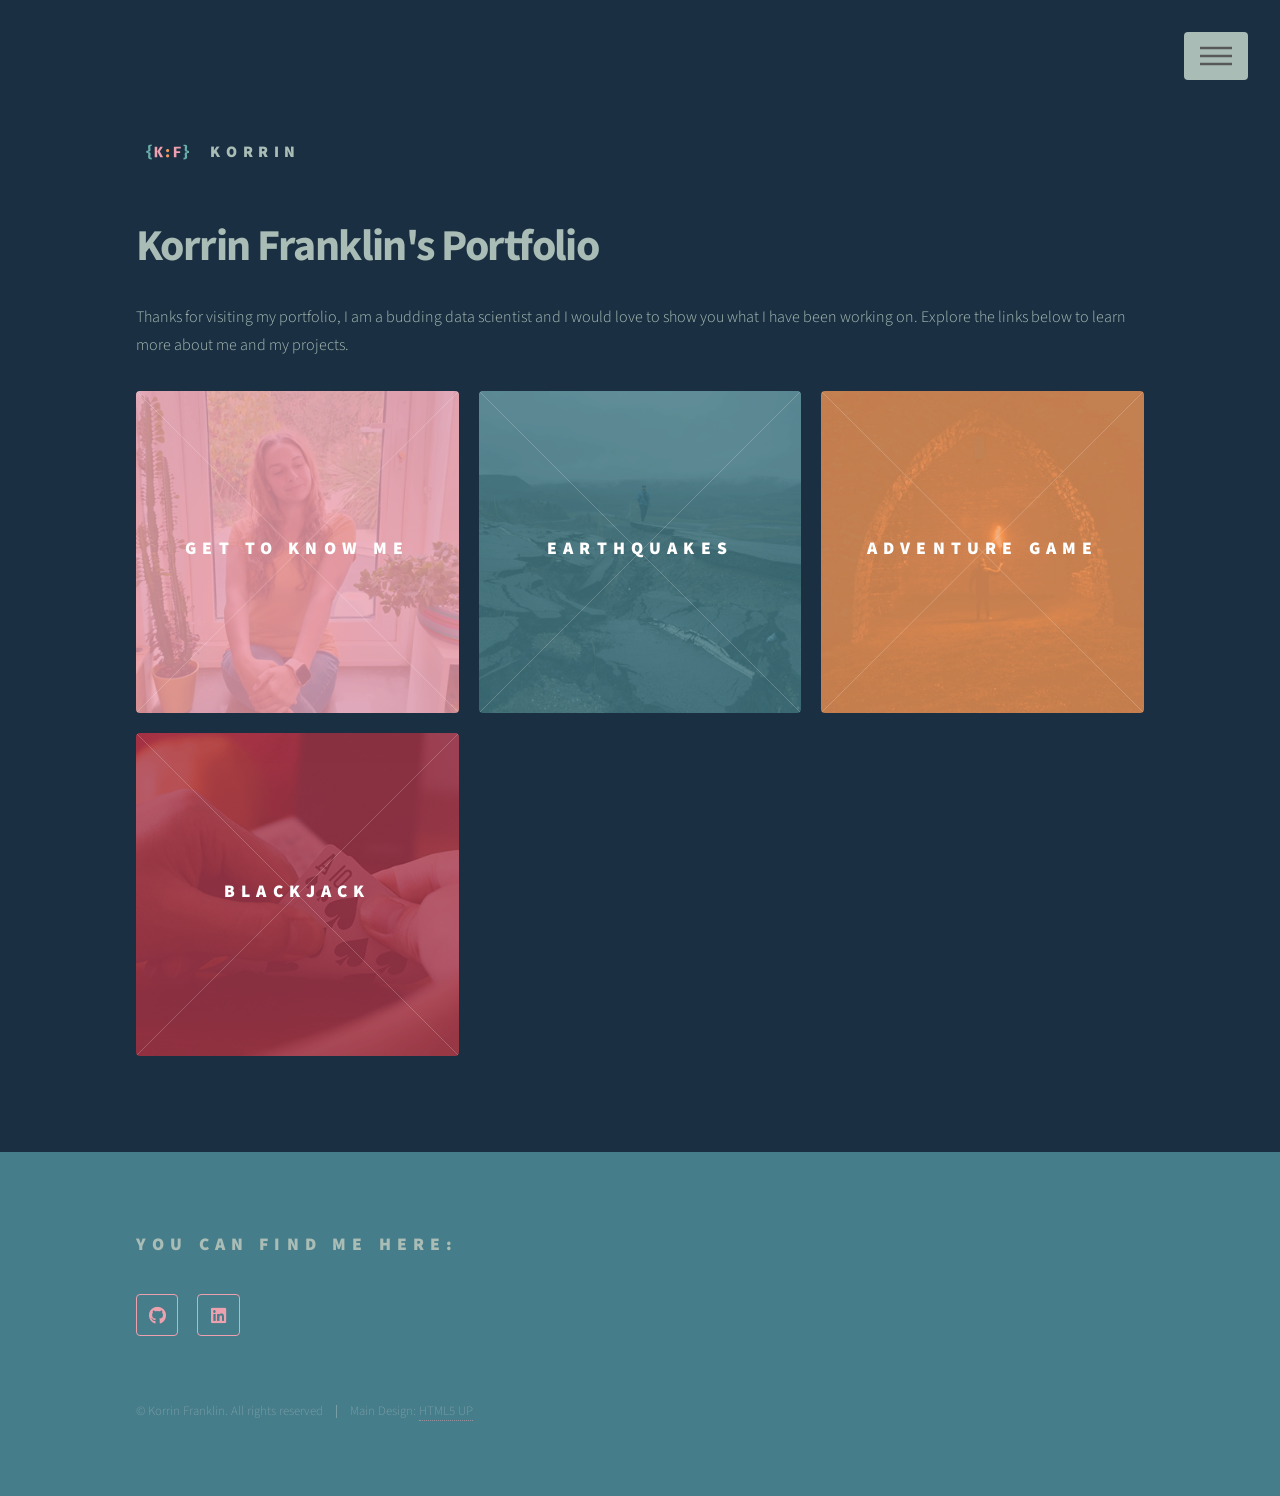
<file: index.html>
<!DOCTYPE HTML>
<!--
	Phantom by HTML5 UP
	html5up.net | @ajlkn
	Free for personal and commercial use under the CCA 3.0 license (html5up.net/license)
-->
<html>
	<head>
		<title>Phantom by HTML5 UP</title>
		<meta charset="utf-8" />
		<meta name="viewport" content="width=device-width, initial-scale=1, user-scalable=no" />
		<link rel="stylesheet" href="assets/css/main.css" />
		<noscript><link rel="stylesheet" href="assets/css/noscript.css" /></noscript>
	</head>
	<body class="is-preload">
		<!-- Wrapper -->
			<div id="wrapper">

				<!-- Header -->
					<header id="header">
						<div class="inner">

							<!-- Logo -->
								<a href="index.html" class="logo">
									<span class="symbol"><img src="images/mylogo.svg" alt="" /></span><span class="title">Korrin</span>
								</a>

							<!-- Nav -->
								<nav>
									<ul>
										<li><a href="#menu">Menu</a></li>
									</ul>
								</nav>

						</div>
					</header>

				<!-- Menu -->
					<nav id="menu">
						<h2>Menu</h2>
						<ul>
							<li><a href="index.html">Home</a></li>
							<li><a href="generic.html">Ipsum veroeros</a></li>
							<li><a href="generic.html">Tempus etiam</a></li>
							<li><a href="generic.html">Consequat dolor</a></li>
							<li><a href="elements.html">Elements</a></li>
						</ul>
					</nav>

				<!-- Main -->
					<div id="main">
						<div class="inner">
							<header>
								<h1>Korrin Franklin's Portfolio</h1>
								<p>Thanks for visiting my portfolio, I am a budding data scientist and I would love to show you what I have been working on. Explore the links below to learn more about me and my projects.</p>
							</header>
							<section class="tiles">
								<!-- Cell -->
								<article class="style1">
									<span class="image">
										<img src="images/me.png" alt="" />
									</span>
									<a href="generic.html">
										<h2>Get to know me</h2>
										<div class="content">
											<p>You can read more about me here.</p>
										</div>
									</a>
								</article>
								<!-- Cell -->
								<article class="style2">
									<span class="image">
										<img src="images/earthquake.jpg" alt="" />
									</span>
									<a href="generic.html">
										<h2>Earthquakes</h2>
										<div class="content">
											<p>My analysis of an earthquake dataset.</p>
										</div>
									</a>
								</article>
								<!-- Cell -->
								<article class="style3">
									<span class="image">
										<img src="images/adventure.jpg" alt="" />
									</span>
									<a href="generic.html">
										<h2>Adventure Game</h2>
										<div class="content">
											<p>A text based adventure game.</p>
										</div>
									</a>
								</article>
								<!-- Cell -->
								<article class="style4">
									<span class="image">
										<img src="images/blackjack.jpg" alt="" />
									</span>
									<a href="generic.html">
										<h2>Blackjack</h2>
										<div class="content">
											<p>Fancy a game of blackjack?</p>
										</div>
									</a>
								</article>
								<!-- Spare cells 
								
								<article class="style5">
									<span class="image">
										<img src="images/pic05.jpg" alt="" />
									</span>
									<a href="generic.html">
										<h2>Aliquam</h2>
										<div class="content">
											<p>Sed nisl arcu euismod sit amet nisi lorem etiam dolor veroeros et feugiat.</p>
										</div>
									</a>
								</article>
								
								<article class="style6">
									<span class="image">
										<img src="images/pic06.jpg" alt="" />
									</span>
									<a href="generic.html">
										<h2>Veroeros</h2>
										<div class="content">
											<p>Sed nisl arcu euismod sit amet nisi lorem etiam dolor veroeros et feugiat.</p>
										</div>
									</a>
								</article>
								
								<article class="style2">
									<span class="image">
										<img src="images/pic07.jpg" alt="" />
									</span>
									<a href="generic.html">
										<h2>Ipsum</h2>
										<div class="content">
											<p>Sed nisl arcu euismod sit amet nisi lorem etiam dolor veroeros et feugiat.</p>
										</div>
									</a>
								</article>
								
								<article class="style3">
									<span class="image">
										<img src="images/pic08.jpg" alt="" />
									</span>
									<a href="generic.html">
										<h2>Dolor</h2>
										<div class="content">
											<p>Sed nisl arcu euismod sit amet nisi lorem etiam dolor veroeros et feugiat.</p>
										</div>
									</a>
								</article>
								
								<article class="style1">
									<span class="image">
										<img src="images/pic09.jpg" alt="" />
									</span>
									<a href="generic.html">
										<h2>Nullam</h2>
										<div class="content">
											<p>Sed nisl arcu euismod sit amet nisi lorem etiam dolor veroeros et feugiat.</p>
										</div>
									</a>
								</article>
							
								<article class="style5">
									<span class="image">
										<img src="images/pic10.jpg" alt="" />
									</span>
									<a href="generic.html">
										<h2>Ultricies</h2>
										<div class="content">
											<p>Sed nisl arcu euismod sit amet nisi lorem etiam dolor veroeros et feugiat.</p>
										</div>
									</a>
								</article>
							
								<article class="style6">
									<span class="image">
										<img src="images/pic11.jpg" alt="" />
									</span>
									<a href="generic.html">
										<h2>Dictum</h2>
										<div class="content">
											<p>Sed nisl arcu euismod sit amet nisi lorem etiam dolor veroeros et feugiat.</p>
										</div>
									</a>
								</article>
								
								<article class="style4">
									<span class="image">
										<img src="images/pic12.jpg" alt="" />
									</span>
									<a href="generic.html">
										<h2>Pretium</h2>
										<div class="content">
											<p>Sed nisl arcu euismod sit amet nisi lorem etiam dolor veroeros et feugiat.</p>
										</div>
									</a>
								</article>
								-->
							</section>
						</div>
					</div>

				<!-- Footer -->
					<footer id="footer">
						<div class="inner">
							<!-- Form
							<section>
								<h2>Get in touch</h2>
								<form method="post" action="#">
									<div class="fields">
										<div class="field half">
											<input type="text" name="name" id="name" placeholder="Name" />
										</div>
										<div class="field half">
											<input type="email" name="email" id="email" placeholder="Email" />
										</div>
										<div class="field">
											<textarea name="message" id="message" placeholder="Message"></textarea>
										</div>
									</div>
									<ul class="actions">
										<li><input type="submit" value="Send" class="primary" /></li>
									</ul>
								</form>
							</section>
							-->
							<section>
								<h2>You can find me here:</h2>
								<ul class="icons">
									<!-- 
									<li><a href="#" class="icon brands style2 fa-twitter"><span class="label">Twitter</span></a></li>
									<li><a href="#" class="icon brands style2 fa-facebook-f"><span class="label">Facebook</span></a></li>
									<li><a href="#" class="icon brands style2 fa-instagram"><span class="label">Instagram</span></a></li>
									<li><a href="#" class="icon brands style2 fa-dribbble"><span class="label">Dribbble</span></a></li> -->
									<li><a href="https://github.com/Korrin-F" class="icon brands style2 fa-github"><span class="label">GitHub</span></a></li>
									<li><a href="https://www.linkedin.com/in/korrin-franklin/" class="icon brands style2 fa-linkedin"><span class="label">LinkedIn</span></a></li>
									<!-- 
									<li><a href="#" class="icon brands style2 fa-500px"><span class="label">500px</span></a></li>
									<li><a href="#" class="icon solid style2 fa-phone"><span class="label">Phone</span></a></li>
									<li><a href="#" class="icon solid style2 fa-envelope"><span class="label">Email</span></a></li>
									-->
								</ul>
							</section>
							<ul class="copyright">
								<li>&copy; Korrin Franklin. All rights reserved</li><li>Main Design: <a href="http://html5up.net">HTML5 UP</a></li>
							</ul>
						</div>
					</footer>

			</div>

		<!-- Scripts -->
			<script src="assets/js/jquery.min.js"></script>
			<script src="assets/js/browser.min.js"></script>
			<script src="assets/js/breakpoints.min.js"></script>
			<script src="assets/js/util.js"></script>
			<script src="assets/js/main.js"></script>

	</body>
</html>
</file>
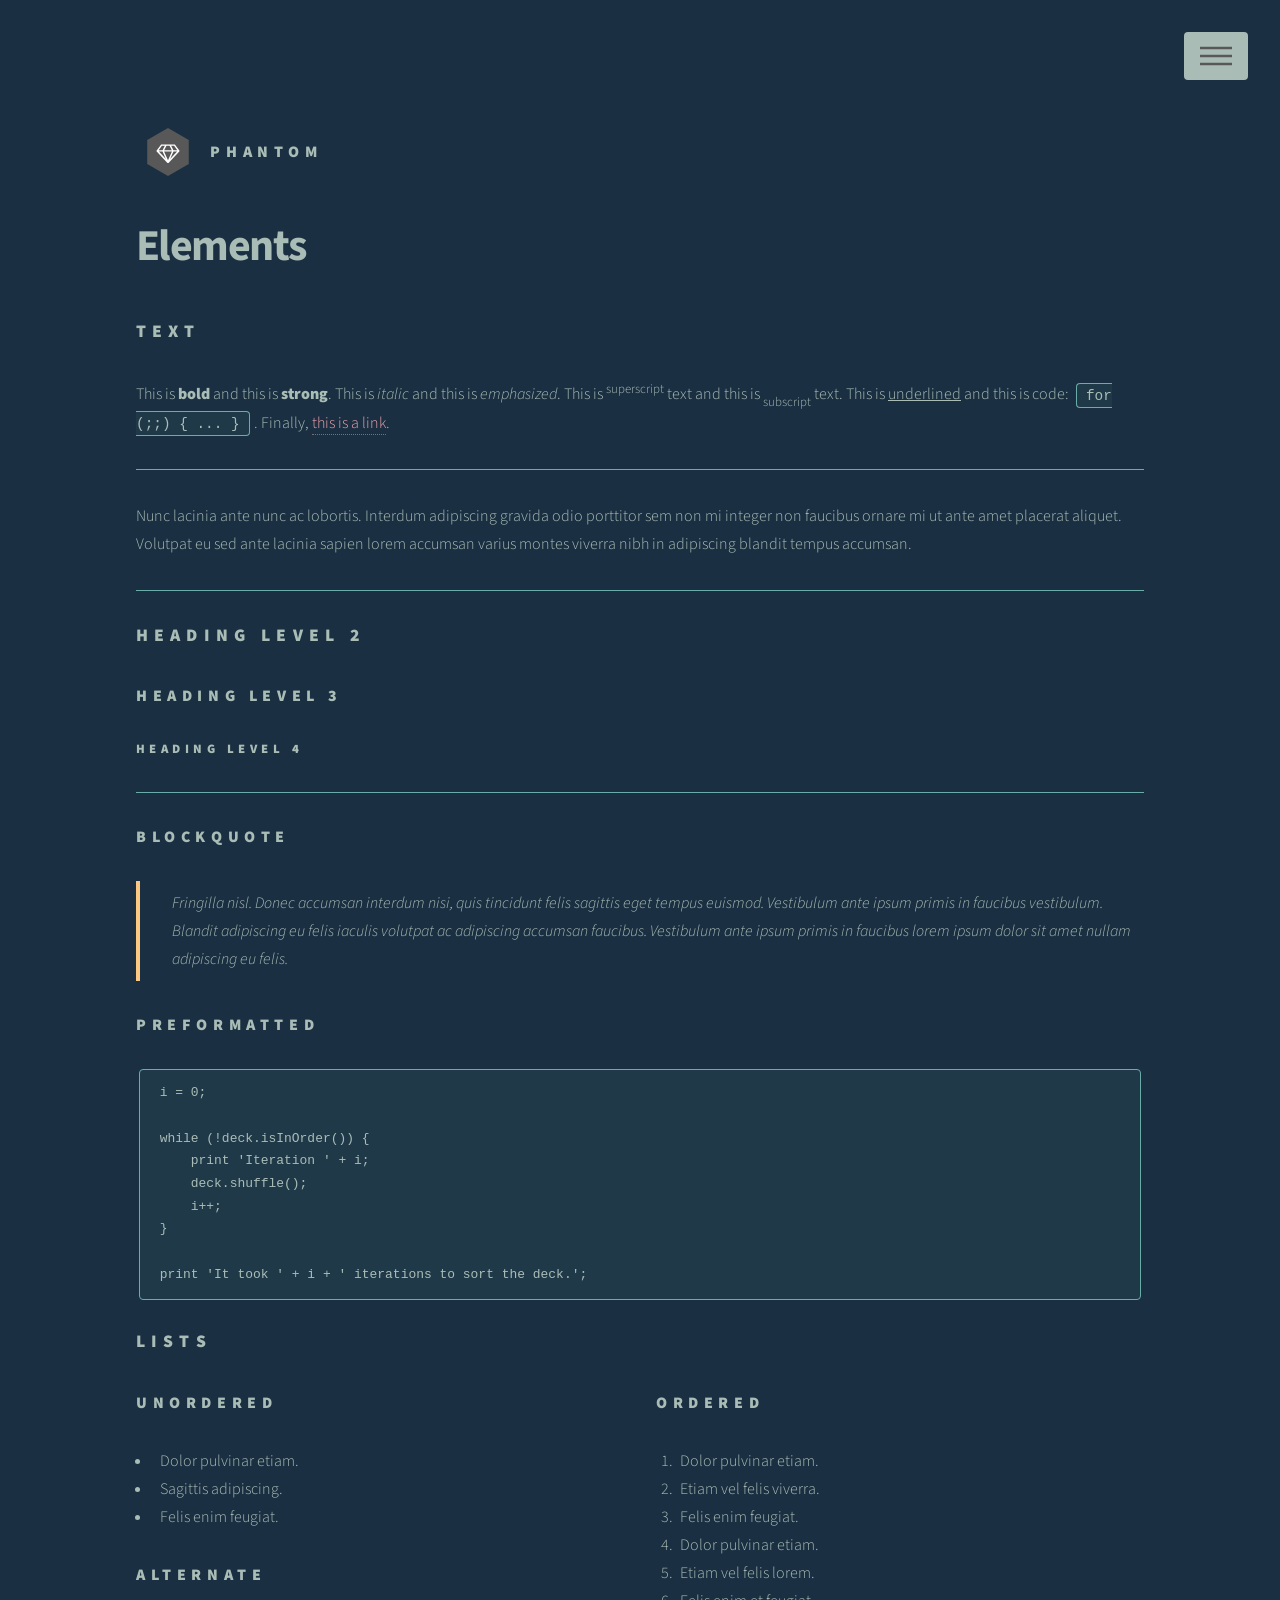
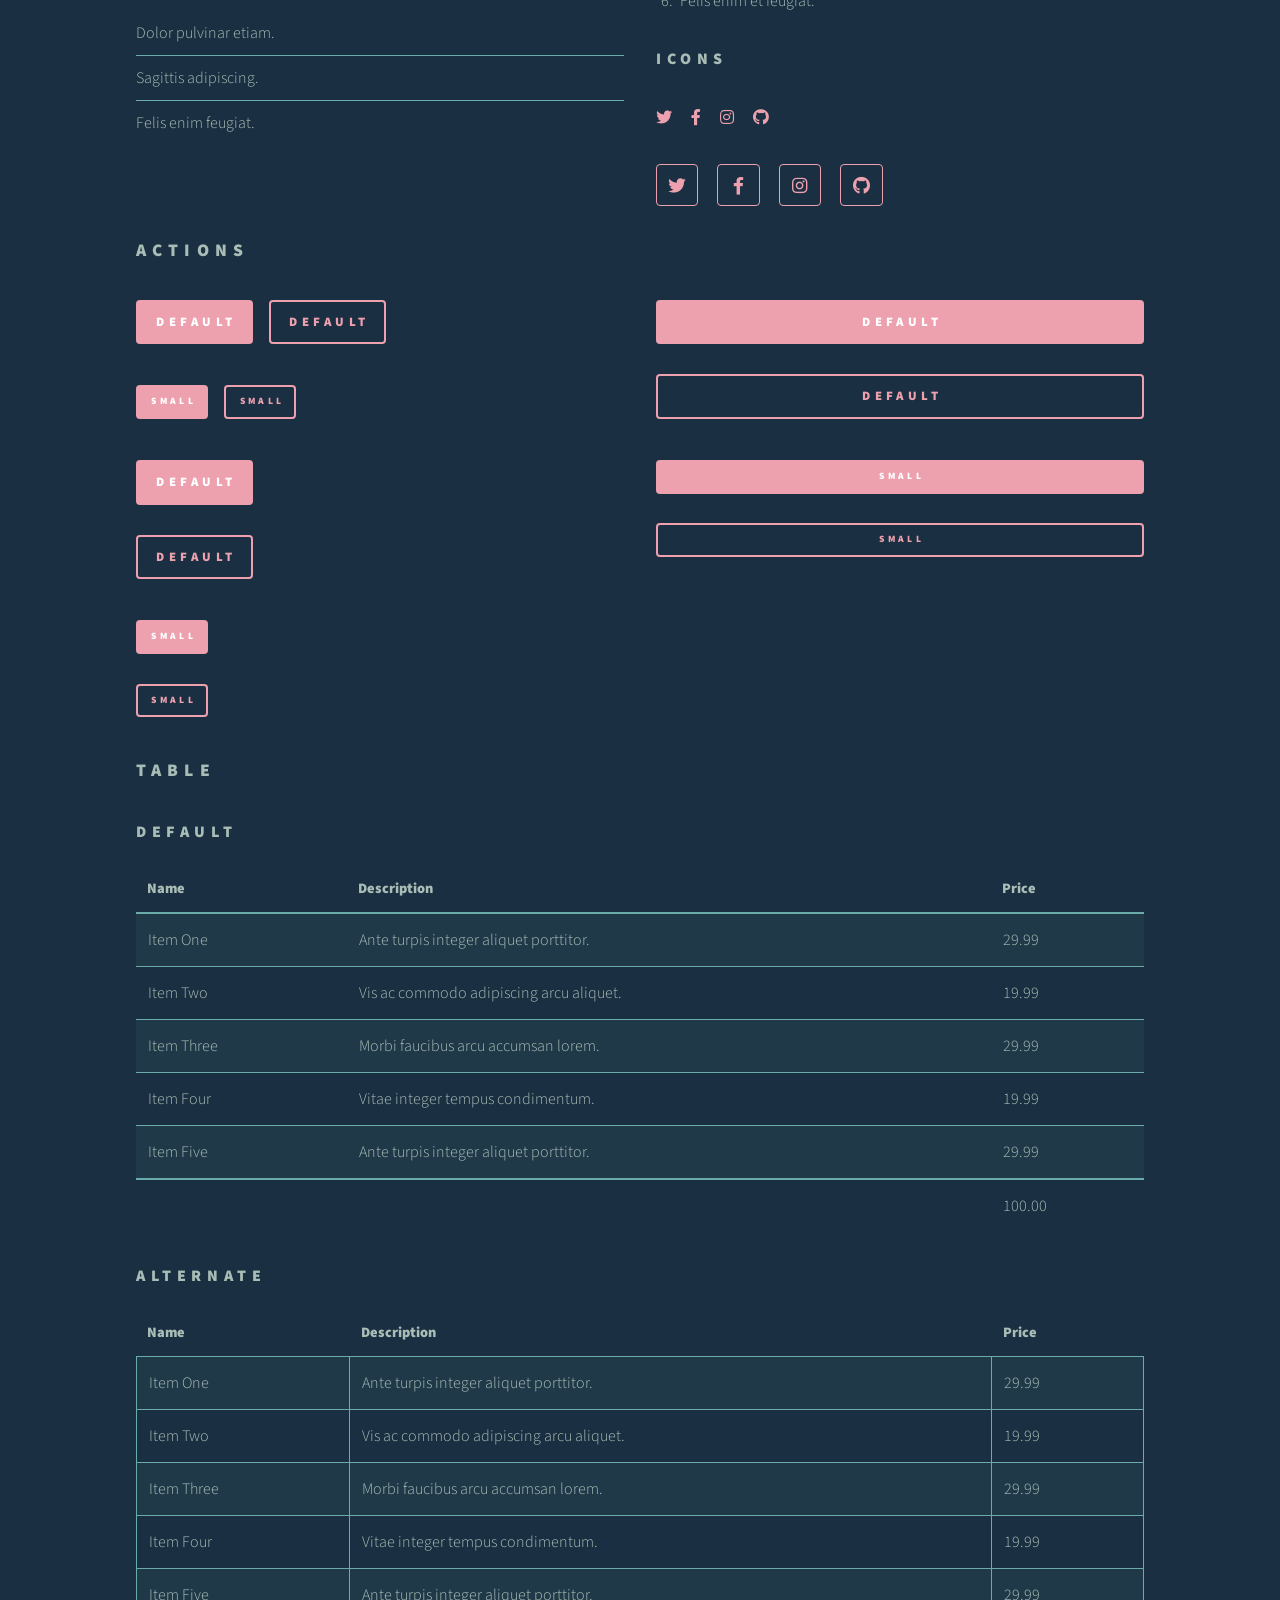
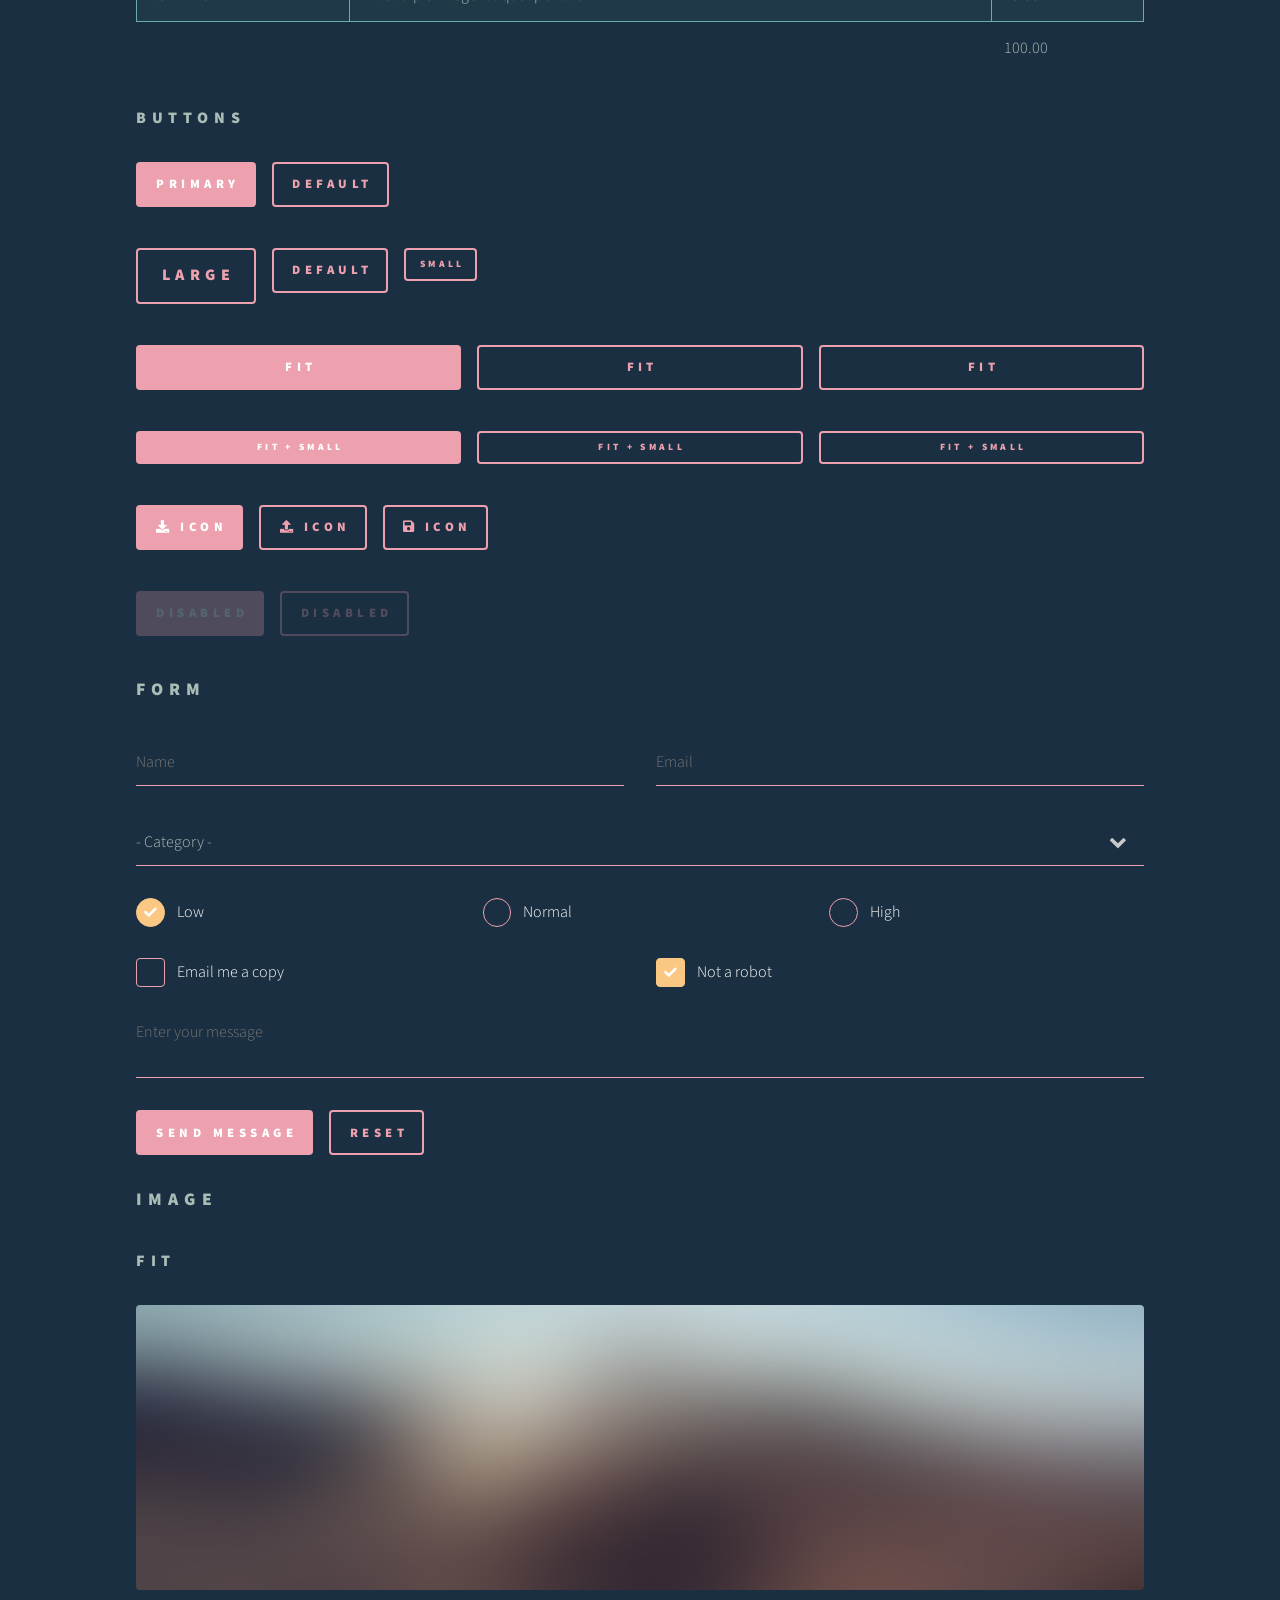
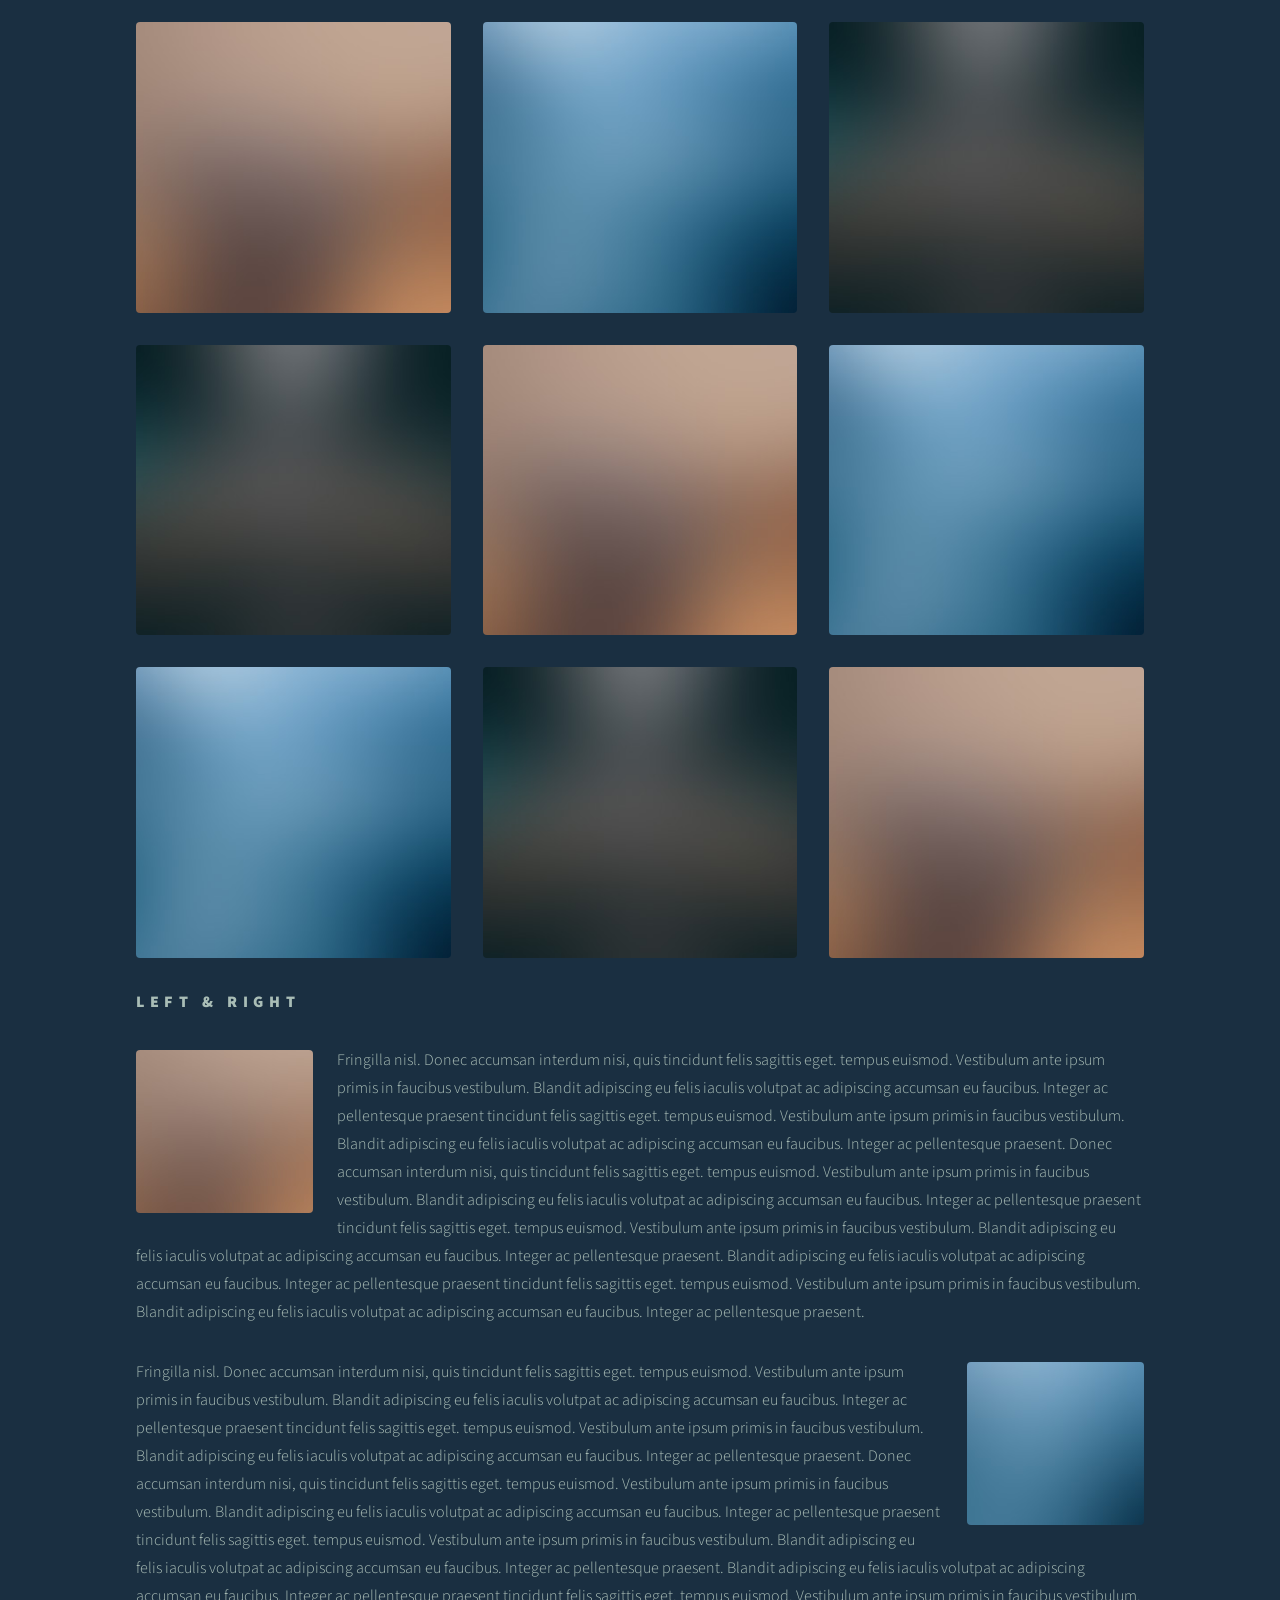
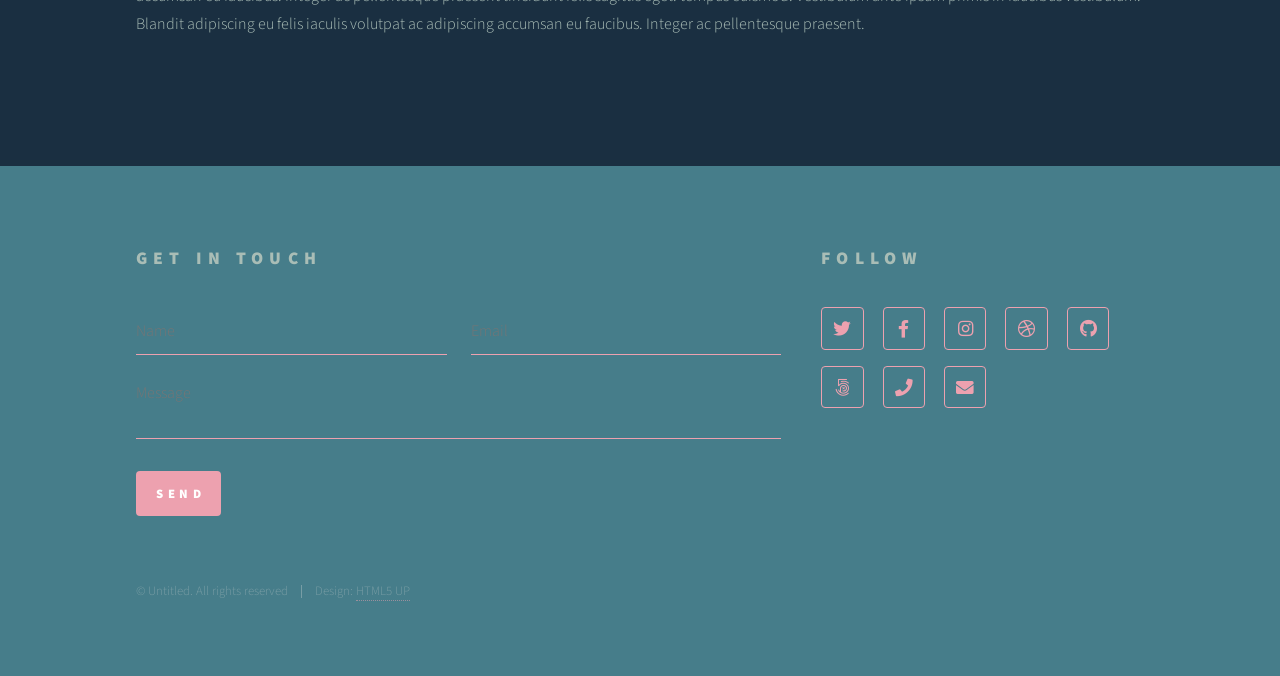
<file: elements.html>
<!DOCTYPE HTML>
<!--
	Phantom by HTML5 UP
	html5up.net | @ajlkn
	Free for personal and commercial use under the CCA 3.0 license (html5up.net/license)
-->
<html>
	<head>
		<title>Elements - Phantom by HTML5 UP</title>
		<meta charset="utf-8" />
		<meta name="viewport" content="width=device-width, initial-scale=1, user-scalable=no" />
		<link rel="stylesheet" href="assets/css/main.css" />
		<noscript><link rel="stylesheet" href="assets/css/noscript.css" /></noscript>
	</head>
	<body class="is-preload">
		<!-- Wrapper -->
			<div id="wrapper">

				<!-- Header -->
					<header id="header">
						<div class="inner">

							<!-- Logo -->
								<a href="index.html" class="logo">
									<span class="symbol"><img src="images/logo.svg" alt="" /></span><span class="title">Phantom</span>
								</a>

							<!-- Nav -->
								<nav>
									<ul>
										<li><a href="#menu">Menu</a></li>
									</ul>
								</nav>

						</div>
					</header>

				<!-- Menu -->
					<nav id="menu">
						<h2>Menu</h2>
						<ul>
							<li><a href="index.html">Home</a></li>
							<li><a href="generic.html">Ipsum veroeros</a></li>
							<li><a href="generic.html">Tempus etiam</a></li>
							<li><a href="generic.html">Consequat dolor</a></li>
							<li><a href="elements.html">Elements</a></li>
						</ul>
					</nav>

				<!-- Main -->
					<div id="main">
						<div class="inner">
							<h1>Elements</h1>

							<!-- Text -->
								<section>
									<h2>Text</h2>
									<p>This is <b>bold</b> and this is <strong>strong</strong>. This is <i>italic</i> and this is <em>emphasized</em>.
									This is <sup>superscript</sup> text and this is <sub>subscript</sub> text.
									This is <u>underlined</u> and this is code: <code>for (;;) { ... }</code>. Finally, <a href="#">this is a link</a>.</p>
									<hr />
									<p>Nunc lacinia ante nunc ac lobortis. Interdum adipiscing gravida odio porttitor sem non mi integer non faucibus ornare mi ut ante amet placerat aliquet. Volutpat eu sed ante lacinia sapien lorem accumsan varius montes viverra nibh in adipiscing blandit tempus accumsan.</p>
									<hr />
									<h2>Heading Level 2</h2>
									<h3>Heading Level 3</h3>
									<h4>Heading Level 4</h4>
									<hr />
									<h3>Blockquote</h3>
									<blockquote>Fringilla nisl. Donec accumsan interdum nisi, quis tincidunt felis sagittis eget tempus euismod. Vestibulum ante ipsum primis in faucibus vestibulum. Blandit adipiscing eu felis iaculis volutpat ac adipiscing accumsan faucibus. Vestibulum ante ipsum primis in faucibus lorem ipsum dolor sit amet nullam adipiscing eu felis.</blockquote>
									<h3>Preformatted</h3>
									<pre><code>i = 0;

while (!deck.isInOrder()) {
    print 'Iteration ' + i;
    deck.shuffle();
    i++;
}

print 'It took ' + i + ' iterations to sort the deck.';</code></pre>
								</section>

							<!-- Lists -->
								<section>
									<h2>Lists</h2>
									<div class="row">
										<div class="col-6 col-12-medium">
											<h3>Unordered</h3>
											<ul>
												<li>Dolor pulvinar etiam.</li>
												<li>Sagittis adipiscing.</li>
												<li>Felis enim feugiat.</li>
											</ul>
											<h3>Alternate</h3>
											<ul class="alt">
												<li>Dolor pulvinar etiam.</li>
												<li>Sagittis adipiscing.</li>
												<li>Felis enim feugiat.</li>
											</ul>
										</div>
										<div class="col-6 col-12-medium">
											<h3>Ordered</h3>
											<ol>
												<li>Dolor pulvinar etiam.</li>
												<li>Etiam vel felis viverra.</li>
												<li>Felis enim feugiat.</li>
												<li>Dolor pulvinar etiam.</li>
												<li>Etiam vel felis lorem.</li>
												<li>Felis enim et feugiat.</li>
											</ol>
											<h3>Icons</h3>
											<ul class="icons">
												<li><a href="#" class="icon brands style1 fa-twitter"><span class="label">Twitter</span></a></li>
												<li><a href="#" class="icon brands style1 fa-facebook-f"><span class="label">Facebook</span></a></li>
												<li><a href="#" class="icon brands style1 fa-instagram"><span class="label">Instagram</span></a></li>
												<li><a href="#" class="icon brands style1 fa-github"><span class="label">Github</span></a></li>
											</ul>
											<ul class="icons">
												<li><a href="#" class="icon brands style2 fa-twitter"><span class="label">Twitter</span></a></li>
												<li><a href="#" class="icon brands style2 fa-facebook-f"><span class="label">Facebook</span></a></li>
												<li><a href="#" class="icon brands style2 fa-instagram"><span class="label">Instagram</span></a></li>
												<li><a href="#" class="icon brands style2 fa-github"><span class="label">Github</span></a></li>
											</ul>
										</div>
									</div>
									<h2>Actions</h2>
									<div class="row">
										<div class="col-6 col-12-medium">
											<ul class="actions">
												<li><a href="#" class="button primary">Default</a></li>
												<li><a href="#" class="button">Default</a></li>
											</ul>
											<ul class="actions small">
												<li><a href="#" class="button primary small">Small</a></li>
												<li><a href="#" class="button small">Small</a></li>
											</ul>
											<ul class="actions stacked">
												<li><a href="#" class="button primary">Default</a></li>
												<li><a href="#" class="button">Default</a></li>
											</ul>
											<ul class="actions stacked">
												<li><a href="#" class="button primary small">Small</a></li>
												<li><a href="#" class="button small">Small</a></li>
											</ul>
										</div>
										<div class="col-6 col-12-medium">
											<ul class="actions stacked">
												<li><a href="#" class="button primary fit">Default</a></li>
												<li><a href="#" class="button fit">Default</a></li>
											</ul>
											<ul class="actions stacked">
												<li><a href="#" class="button primary small fit">Small</a></li>
												<li><a href="#" class="button small fit">Small</a></li>
											</ul>
										</div>
									</div>
								</section>

							<!-- Table -->
								<section>
									<h2>Table</h2>
									<h3>Default</h3>
									<div class="table-wrapper">
										<table>
											<thead>
												<tr>
													<th>Name</th>
													<th>Description</th>
													<th>Price</th>
												</tr>
											</thead>
											<tbody>
												<tr>
													<td>Item One</td>
													<td>Ante turpis integer aliquet porttitor.</td>
													<td>29.99</td>
												</tr>
												<tr>
													<td>Item Two</td>
													<td>Vis ac commodo adipiscing arcu aliquet.</td>
													<td>19.99</td>
												</tr>
												<tr>
													<td>Item Three</td>
													<td> Morbi faucibus arcu accumsan lorem.</td>
													<td>29.99</td>
												</tr>
												<tr>
													<td>Item Four</td>
													<td>Vitae integer tempus condimentum.</td>
													<td>19.99</td>
												</tr>
												<tr>
													<td>Item Five</td>
													<td>Ante turpis integer aliquet porttitor.</td>
													<td>29.99</td>
												</tr>
											</tbody>
											<tfoot>
												<tr>
													<td colspan="2"></td>
													<td>100.00</td>
												</tr>
											</tfoot>
										</table>
									</div>

									<h3>Alternate</h3>
									<div class="table-wrapper">
										<table class="alt">
											<thead>
												<tr>
													<th>Name</th>
													<th>Description</th>
													<th>Price</th>
												</tr>
											</thead>
											<tbody>
												<tr>
													<td>Item One</td>
													<td>Ante turpis integer aliquet porttitor.</td>
													<td>29.99</td>
												</tr>
												<tr>
													<td>Item Two</td>
													<td>Vis ac commodo adipiscing arcu aliquet.</td>
													<td>19.99</td>
												</tr>
												<tr>
													<td>Item Three</td>
													<td> Morbi faucibus arcu accumsan lorem.</td>
													<td>29.99</td>
												</tr>
												<tr>
													<td>Item Four</td>
													<td>Vitae integer tempus condimentum.</td>
													<td>19.99</td>
												</tr>
												<tr>
													<td>Item Five</td>
													<td>Ante turpis integer aliquet porttitor.</td>
													<td>29.99</td>
												</tr>
											</tbody>
											<tfoot>
												<tr>
													<td colspan="2"></td>
													<td>100.00</td>
												</tr>
											</tfoot>
										</table>
									</div>
								</section>

							<!-- Buttons -->
								<section>
									<h3>Buttons</h3>
									<ul class="actions">
										<li><a href="#" class="button primary">Primary</a></li>
										<li><a href="#" class="button">Default</a></li>
									</ul>
									<ul class="actions">
										<li><a href="#" class="button large">Large</a></li>
										<li><a href="#" class="button">Default</a></li>
										<li><a href="#" class="button small">Small</a></li>
									</ul>
									<ul class="actions fit">
										<li><a href="#" class="button primary fit">Fit</a></li>
										<li><a href="#" class="button fit">Fit</a></li>
										<li><a href="#" class="button fit">Fit</a></li>
									</ul>
									<ul class="actions fit small">
										<li><a href="#" class="button primary fit small">Fit + Small</a></li>
										<li><a href="#" class="button fit small">Fit + Small</a></li>
										<li><a href="#" class="button fit small">Fit + Small</a></li>
									</ul>
									<ul class="actions">
										<li><a href="#" class="button primary icon solid fa-download">Icon</a></li>
										<li><a href="#" class="button icon solid fa-upload">Icon</a></li>
										<li><a href="#" class="button icon solid fa-save">Icon</a></li>
									</ul>
									<ul class="actions">
										<li><span class="button primary disabled">Disabled</span></li>
										<li><span class="button disabled">Disabled</span></li>
									</ul>
								</section>

							<!-- Form -->
								<section>
									<h2>Form</h2>
									<form method="post" action="#">
										<div class="row gtr-uniform">
											<div class="col-6 col-12-xsmall">
												<input type="text" name="demo-name" id="demo-name" value="" placeholder="Name" />
											</div>
											<div class="col-6 col-12-xsmall">
												<input type="email" name="demo-email" id="demo-email" value="" placeholder="Email" />
											</div>
											<div class="col-12">
												<select name="demo-category" id="demo-category">
													<option value="">- Category -</option>
													<option value="1">Manufacturing</option>
													<option value="1">Shipping</option>
													<option value="1">Administration</option>
													<option value="1">Human Resources</option>
												</select>
											</div>
											<div class="col-4 col-12-small">
												<input type="radio" id="demo-priority-low" name="demo-priority" checked>
												<label for="demo-priority-low">Low</label>
											</div>
											<div class="col-4 col-12-small">
												<input type="radio" id="demo-priority-normal" name="demo-priority">
												<label for="demo-priority-normal">Normal</label>
											</div>
											<div class="col-4 col-12-small">
												<input type="radio" id="demo-priority-high" name="demo-priority">
												<label for="demo-priority-high">High</label>
											</div>
											<div class="col-6 col-12-small">
												<input type="checkbox" id="demo-copy" name="demo-copy">
												<label for="demo-copy">Email me a copy</label>
											</div>
											<div class="col-6 col-12-small">
												<input type="checkbox" id="demo-human" name="demo-human" checked>
												<label for="demo-human">Not a robot</label>
											</div>
											<div class="col-12">
												<textarea name="demo-message" id="demo-message" placeholder="Enter your message" rows="6"></textarea>
											</div>
											<div class="col-12">
												<ul class="actions">
													<li><input type="submit" value="Send Message" class="primary" /></li>
													<li><input type="reset" value="Reset" /></li>
												</ul>
											</div>
										</div>
									</form>
								</section>

							<!-- Image -->
								<section>
									<h2>Image</h2>
									<h3>Fit</h3>
									<div class="box alt">
										<div class="row gtr-uniform">
											<div class="col-12"><span class="image fit"><img src="images/pic13.jpg" alt="" /></span></div>
											<div class="col-4"><span class="image fit"><img src="images/pic01.jpg" alt="" /></span></div>
											<div class="col-4"><span class="image fit"><img src="images/pic02.jpg" alt="" /></span></div>
											<div class="col-4"><span class="image fit"><img src="images/pic03.jpg" alt="" /></span></div>
											<div class="col-4"><span class="image fit"><img src="images/pic03.jpg" alt="" /></span></div>
											<div class="col-4"><span class="image fit"><img src="images/pic01.jpg" alt="" /></span></div>
											<div class="col-4"><span class="image fit"><img src="images/pic02.jpg" alt="" /></span></div>
											<div class="col-4"><span class="image fit"><img src="images/pic02.jpg" alt="" /></span></div>
											<div class="col-4"><span class="image fit"><img src="images/pic03.jpg" alt="" /></span></div>
											<div class="col-4"><span class="image fit"><img src="images/pic01.jpg" alt="" /></span></div>
										</div>
									</div>
									<h3>Left &amp; Right</h3>
									<p><span class="image left"><img src="images/pic14.jpg" alt="" /></span>Fringilla nisl. Donec accumsan interdum nisi, quis tincidunt felis sagittis eget. tempus euismod. Vestibulum ante ipsum primis in faucibus vestibulum. Blandit adipiscing eu felis iaculis volutpat ac adipiscing accumsan eu faucibus. Integer ac pellentesque praesent tincidunt felis sagittis eget. tempus euismod. Vestibulum ante ipsum primis in faucibus vestibulum. Blandit adipiscing eu felis iaculis volutpat ac adipiscing accumsan eu faucibus. Integer ac pellentesque praesent. Donec accumsan interdum nisi, quis tincidunt felis sagittis eget. tempus euismod. Vestibulum ante ipsum primis in faucibus vestibulum. Blandit adipiscing eu felis iaculis volutpat ac adipiscing accumsan eu faucibus. Integer ac pellentesque praesent tincidunt felis sagittis eget. tempus euismod. Vestibulum ante ipsum primis in faucibus vestibulum. Blandit adipiscing eu felis iaculis volutpat ac adipiscing accumsan eu faucibus. Integer ac pellentesque praesent. Blandit adipiscing eu felis iaculis volutpat ac adipiscing accumsan eu faucibus. Integer ac pellentesque praesent tincidunt felis sagittis eget. tempus euismod. Vestibulum ante ipsum primis in faucibus vestibulum. Blandit adipiscing eu felis iaculis volutpat ac adipiscing accumsan eu faucibus. Integer ac pellentesque praesent.</p>
									<p><span class="image right"><img src="images/pic15.jpg" alt="" /></span>Fringilla nisl. Donec accumsan interdum nisi, quis tincidunt felis sagittis eget. tempus euismod. Vestibulum ante ipsum primis in faucibus vestibulum. Blandit adipiscing eu felis iaculis volutpat ac adipiscing accumsan eu faucibus. Integer ac pellentesque praesent tincidunt felis sagittis eget. tempus euismod. Vestibulum ante ipsum primis in faucibus vestibulum. Blandit adipiscing eu felis iaculis volutpat ac adipiscing accumsan eu faucibus. Integer ac pellentesque praesent. Donec accumsan interdum nisi, quis tincidunt felis sagittis eget. tempus euismod. Vestibulum ante ipsum primis in faucibus vestibulum. Blandit adipiscing eu felis iaculis volutpat ac adipiscing accumsan eu faucibus. Integer ac pellentesque praesent tincidunt felis sagittis eget. tempus euismod. Vestibulum ante ipsum primis in faucibus vestibulum. Blandit adipiscing eu felis iaculis volutpat ac adipiscing accumsan eu faucibus. Integer ac pellentesque praesent. Blandit adipiscing eu felis iaculis volutpat ac adipiscing accumsan eu faucibus. Integer ac pellentesque praesent tincidunt felis sagittis eget. tempus euismod. Vestibulum ante ipsum primis in faucibus vestibulum. Blandit adipiscing eu felis iaculis volutpat ac adipiscing accumsan eu faucibus. Integer ac pellentesque praesent.</p>
								</section>

						</div>
					</div>

				<!-- Footer -->
					<footer id="footer">
						<div class="inner">
							<section>
								<h2>Get in touch</h2>
								<form method="post" action="#">
									<div class="fields">
										<div class="field half">
											<input type="text" name="name" id="name" placeholder="Name" />
										</div>
										<div class="field half">
											<input type="email" name="email" id="email" placeholder="Email" />
										</div>
										<div class="field">
											<textarea name="message" id="message" placeholder="Message"></textarea>
										</div>
									</div>
									<ul class="actions">
										<li><input type="submit" value="Send" class="primary" /></li>
									</ul>
								</form>
							</section>
							<section>
								<h2>Follow</h2>
								<ul class="icons">
									<li><a href="#" class="icon brands style2 fa-twitter"><span class="label">Twitter</span></a></li>
									<li><a href="#" class="icon brands style2 fa-facebook-f"><span class="label">Facebook</span></a></li>
									<li><a href="#" class="icon brands style2 fa-instagram"><span class="label">Instagram</span></a></li>
									<li><a href="#" class="icon brands style2 fa-dribbble"><span class="label">Dribbble</span></a></li>
									<li><a href="#" class="icon brands style2 fa-github"><span class="label">GitHub</span></a></li>
									<li><a href="#" class="icon brands style2 fa-500px"><span class="label">500px</span></a></li>
									<li><a href="#" class="icon solid style2 fa-phone"><span class="label">Phone</span></a></li>
									<li><a href="#" class="icon solid style2 fa-envelope"><span class="label">Email</span></a></li>
								</ul>
							</section>
							<ul class="copyright">
								<li>&copy; Untitled. All rights reserved</li><li>Design: <a href="http://html5up.net">HTML5 UP</a></li>
							</ul>
						</div>
					</footer>

			</div>

		<!-- Scripts -->
			<script src="assets/js/jquery.min.js"></script>
			<script src="assets/js/browser.min.js"></script>
			<script src="assets/js/breakpoints.min.js"></script>
			<script src="assets/js/util.js"></script>
			<script src="assets/js/main.js"></script>

	</body>
</html>
</file>
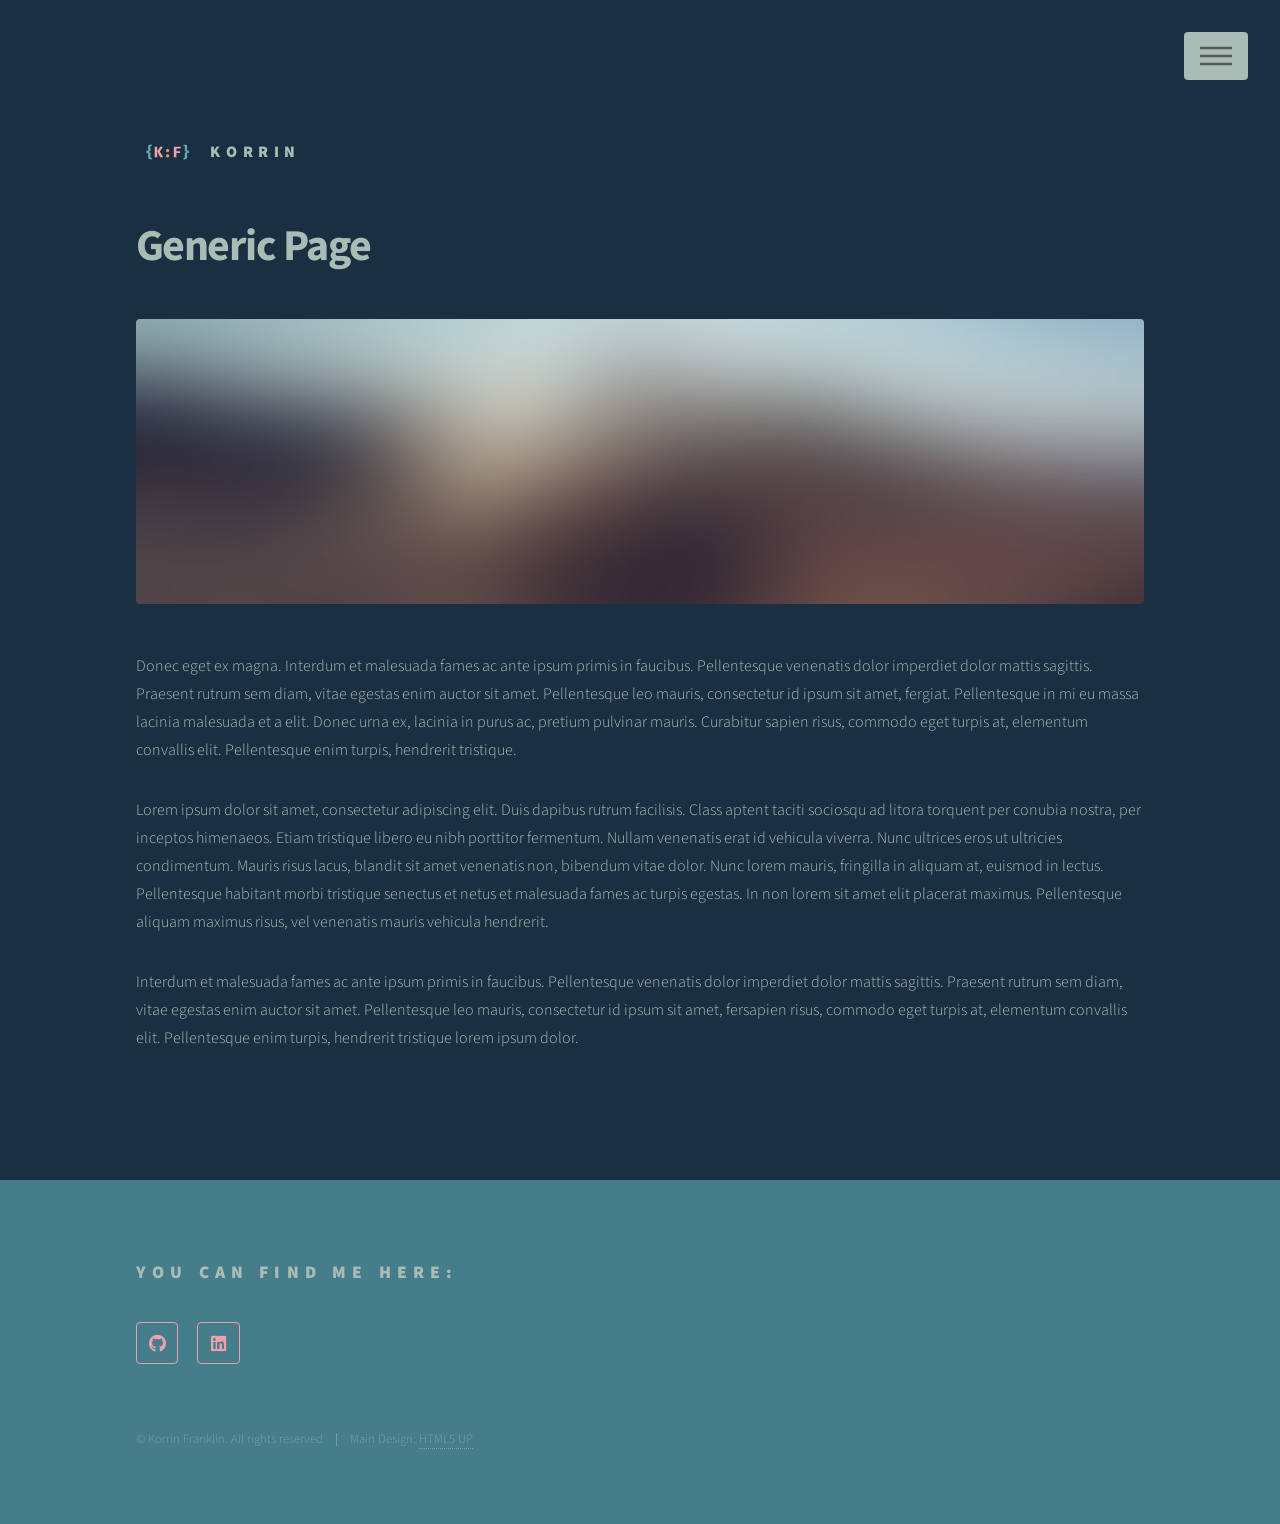
<file: generic.html>
<!DOCTYPE HTML>
<!--
	Phantom by HTML5 UP
	html5up.net | @ajlkn
	Free for personal and commercial use under the CCA 3.0 license (html5up.net/license)
-->
<html>
	<head>
		<title>Generic - Phantom by HTML5 UP</title>
		<meta charset="utf-8" />
		<meta name="viewport" content="width=device-width, initial-scale=1, user-scalable=no" />
		<link rel="stylesheet" href="assets/css/main.css" />
		<noscript><link rel="stylesheet" href="assets/css/noscript.css" /></noscript>
	</head>
	<body class="is-preload">
		<!-- Wrapper -->
			<div id="wrapper">

				<!-- Header -->
					<header id="header">
						<div class="inner">

							<!-- Logo -->
								<a href="index.html" class="logo">
									<span class="symbol"><img src="images/mylogo.svg" alt="" /></span><span class="title">Korrin</span> 
								</a>

							<!-- Nav -->
								<nav>
									<ul>
										<li><a href="#menu">Menu</a></li>
									</ul>
								</nav>

						</div>
					</header>

				<!-- Menu -->
					<nav id="menu">
						<h2>Menu</h2>
						<ul>
							<li><a href="index.html">Home</a></li>
							<li><a href="generic.html">Ipsum veroeros</a></li>
							<li><a href="generic.html">Tempus etiam</a></li>
							<li><a href="generic.html">Consequat dolor</a></li>
							<li><a href="elements.html">Elements</a></li>
						</ul>
					</nav>

				<!-- Main -->
					<div id="main">
						<div class="inner">
							<h1>Generic Page</h1>
							<span class="image main"><img src="images/pic13.jpg" alt="" /></span>
							<p>Donec eget ex magna. Interdum et malesuada fames ac ante ipsum primis in faucibus. Pellentesque venenatis dolor imperdiet dolor mattis sagittis. Praesent rutrum sem diam, vitae egestas enim auctor sit amet. Pellentesque leo mauris, consectetur id ipsum sit amet, fergiat. Pellentesque in mi eu massa lacinia malesuada et a elit. Donec urna ex, lacinia in purus ac, pretium pulvinar mauris. Curabitur sapien risus, commodo eget turpis at, elementum convallis elit. Pellentesque enim turpis, hendrerit tristique.</p>
							<p>Lorem ipsum dolor sit amet, consectetur adipiscing elit. Duis dapibus rutrum facilisis. Class aptent taciti sociosqu ad litora torquent per conubia nostra, per inceptos himenaeos. Etiam tristique libero eu nibh porttitor fermentum. Nullam venenatis erat id vehicula viverra. Nunc ultrices eros ut ultricies condimentum. Mauris risus lacus, blandit sit amet venenatis non, bibendum vitae dolor. Nunc lorem mauris, fringilla in aliquam at, euismod in lectus. Pellentesque habitant morbi tristique senectus et netus et malesuada fames ac turpis egestas. In non lorem sit amet elit placerat maximus. Pellentesque aliquam maximus risus, vel venenatis mauris vehicula hendrerit.</p>
							<p>Interdum et malesuada fames ac ante ipsum primis in faucibus. Pellentesque venenatis dolor imperdiet dolor mattis sagittis. Praesent rutrum sem diam, vitae egestas enim auctor sit amet. Pellentesque leo mauris, consectetur id ipsum sit amet, fersapien risus, commodo eget turpis at, elementum convallis elit. Pellentesque enim turpis, hendrerit tristique lorem ipsum dolor.</p>
						</div>
					</div>

				<!-- Footer -->
					<footer id="footer">
						<div class="inner">
						
							<section>
								<h2>You can find me here:</h2>
								<ul class="icons">
									<!-- 
									<li><a href="#" class="icon brands style2 fa-twitter"><span class="label">Twitter</span></a></li>
									<li><a href="#" class="icon brands style2 fa-facebook-f"><span class="label">Facebook</span></a></li>
									<li><a href="#" class="icon brands style2 fa-instagram"><span class="label">Instagram</span></a></li>
									<li><a href="#" class="icon brands style2 fa-dribbble"><span class="label">Dribbble</span></a></li> -->
									<li><a href="#" class="icon brands style2 fa-github"><span class="label">GitHub</span></a></li>
									<li><a href="#" class="icon brands style2 fa-linkedin"><span class="label">LinkedIn</span></a></li>
									<!-- 
									<li><a href="#" class="icon brands style2 fa-500px"><span class="label">500px</span></a></li>
									<li><a href="#" class="icon solid style2 fa-phone"><span class="label">Phone</span></a></li>
									<li><a href="#" class="icon solid style2 fa-envelope"><span class="label">Email</span></a></li>
									-->
								</ul>
							</section>
							<ul class="copyright">
								<li>&copy; Korrin Franklin. All rights reserved</li><li>Main Design: <a href="http://html5up.net">HTML5 UP</a></li>
							</ul>
						</div>
					</footer>

			</div>

		<!-- Scripts -->
			<script src="assets/js/jquery.min.js"></script>
			<script src="assets/js/browser.min.js"></script>
			<script src="assets/js/breakpoints.min.js"></script>
			<script src="assets/js/util.js"></script>
			<script src="assets/js/main.js"></script>

	</body>
</html>
</file>
<file: assets/css/noscript.css>
/*
	Phantom by HTML5 UP
	html5up.net | @ajlkn
	Free for personal and commercial use under the CCA 3.0 license (html5up.net/license)
*/

/* Tiles */

	body.is-preload .tiles article {
		-moz-transform: none;
		-webkit-transform: none;
		-ms-transform: none;
		transform: none;
		opacity: 1;
	}
</file>
<file: assets/css/main.css>
@import url(fontawesome-all.min.css);
@import url("https://fonts.googleapis.com/css?family=Source+Sans+Pro:300,700,900");

/*
	Phantom by HTML5 UP
	html5up.net | @ajlkn
	Free for personal and commercial use under the CCA 3.0 license (html5up.net/license)
*/

html, body, div, span, applet, object,
iframe, h1, h2, h3, h4, h5, h6, p, blockquote,
pre, a, abbr, acronym, address, big, cite,
code, del, dfn, em, img, ins, kbd, q, s, samp,
small, strike, strong, sub, sup, tt, var, b,
u, i, center, dl, dt, dd, ol, ul, li, fieldset,
form, label, legend, table, caption, tbody,
tfoot, thead, tr, th, td, article, aside,
canvas, details, embed, figure, figcaption,
footer, header, hgroup, menu, nav, output, ruby,
section, summary, time, mark, audio, video {
	margin: 0;
	padding: 0;
	border: 0;
	font-size: 100%;
	font: inherit;
	vertical-align: baseline;}

article, aside, details, figcaption, figure,
footer, header, hgroup, menu, nav, section {
	display: block;}

body {
	line-height: 1;
}

ol, ul {
	list-style: none;
}

blockquote, q {
	quotes: none;
}

	blockquote:before, blockquote:after, q:before, q:after {
		content: '';
		content: none;
	}

table {
	border-collapse: collapse;
	border-spacing: 0;
}

body {
	-webkit-text-size-adjust: none;
}

mark {
	background-color: transparent;
	color: inherit;
}

input::-moz-focus-inner {
	border: 0;
	padding: 0;
}

input, select, textarea {
	-moz-appearance: none;
	-webkit-appearance: none;
	-ms-appearance: none;
	appearance: none;
}

/* Basic */

	@-ms-viewport {
		width: device-width;
	}

	body {
		-ms-overflow-style: scrollbar;
	}

	@media screen and (max-width: 480px) {

		html, body {
			min-width: 320px;
		}

	}

	html {
		box-sizing: border-box;
	}

	*, *:before, *:after {
		box-sizing: inherit;
	}

	body {
		background: #1a2f41;
	}

		body.is-preload *, body.is-preload *:before, body.is-preload *:after {
			-moz-animation: none !important;
			-webkit-animation: none !important;
			-ms-animation: none !important;
			animation: none !important;
			-moz-transition: none !important;
			-webkit-transition: none !important;
			-ms-transition: none !important;
			transition: none !important;
		}

/* Type */

	body, input, select, textarea {
		color: #a9bdb6;              /* colour of all the text (headings and body) */ 
		font-family: "Source Sans Pro", Helvetica, sans-serif;
		font-size: 16pt;
		font-weight: 300;
		line-height: 1.75;
	}

		@media screen and (max-width: 1680px) {

			body, input, select, textarea {
				font-size: 14pt;
			}

		}

		@media screen and (max-width: 1280px) {

			body, input, select, textarea {
				font-size: 12pt;
			}

		}

	a {
		-moz-transition: border-bottom-color 0.2s ease, color 0.2s ease;
		-webkit-transition: border-bottom-color 0.2s ease, color 0.2s ease;
		-ms-transition: border-bottom-color 0.2s ease, color 0.2s ease;
		transition: border-bottom-color 0.2s ease, color 0.2s ease;
		text-decoration: none;
		color: #eda1af; 	/*  text colour of the links and icons without borders */
		border-bottom: dotted 1px rgba(237, 161, 175, 0.5); /* colour of the line under the links */
	}

		a:hover {
			border-bottom-color: transparent;
			color: #fac882 !important; /* colour of the links and icons when hovered over */
		}

	strong, b {
		font-weight: 900;
	}

	em, i {
		font-style: italic;
	}

	p {
		margin: 0 0 2em 0;
	}

	h1 {
		font-size: 2.75em;
		font-weight: 700;
		line-height: 1.3;
		margin: 0 0 1em 0;
		letter-spacing: -0.035em;
	}

		h1 a {
			color: inherit;
		}

		@media screen and (max-width: 736px) {

			h1 {
				font-size: 2em;
				margin: 0 0 1em 0;
			}

		}

		@media screen and (max-width: 360px) {

			h1 {
				font-size: 1.75em;
			}

		}

	h2, h3, h4, h5, h6 {
		font-weight: 900;
		line-height: 1.5;
		margin: 0 0 2em 0;
		text-transform: uppercase;
		letter-spacing: 0.35em;
	}

		h2 a, h3 a, h4 a, h5 a, h6 a {
			color: inherit;
		}

	h2 {
		font-size: 1.1em;
	}

	h3 {
		font-size: 1em;
	}

	h4 {
		font-size: 0.8em;
	}

	h5 {
		font-size: 0.8em;
	}

	h6 {
		font-size: 0.8em;
	}

	@media screen and (max-width: 980px) {

		h1 br, h2 br, h3 br, h4 br, h5 br, h6 br {
			display: none;
		}

	}

	@media screen and (max-width: 736px) {

		h2 {
			font-size: 1em;
		}

		h3 {
			font-size: 0.8em;
		}

	}

	sub {
		font-size: 0.8em;
		position: relative;
		top: 0.5em;
	}

	sup {
		font-size: 0.8em;
		position: relative;
		top: -0.5em;
	}

	blockquote {
		border-left: solid 4px #fac882; /* colour of the line on the left of the quote */
		font-style: italic;
		margin: 0 0 2em 0;
		padding: 0.5em 0 0.5em 2em;
	}

	code {
		background: rgba(105, 172, 170, 0.075); /* colour of the background of the code */
		border-radius: 4px;
		border: solid 1px #69acaa; /* colour of the border of the code */
		font-family: "Courier New", monospace;
		font-size: 0.9em;
		margin: 0 0.25em;
		padding: 0.25em 0.65em;
	}

	pre {
		-webkit-overflow-scrolling: touch;
		font-family: "Courier New", monospace;
		font-size: 0.9em;
		margin: 0 0 2em 0;
	}

		pre code {
			display: block;
			line-height: 1.75;
			padding: 1em 1.5em;
			overflow-x: auto;
		}

	hr {
		border: 0;
		border-bottom: solid 1px #69acaa; /* colour of the divider line */
		margin: 2em 0;
	}

		hr.major {
			margin: 3em 0;
		}

	.align-left {
		text-align: left;
	}

	.align-center {
		text-align: center;
	}

	.align-right {
		text-align: right;
	}

/* Row */

	.row {
		display: flex;
		flex-wrap: wrap;
		box-sizing: border-box;
		align-items: stretch;
	}

		.row > * {
			box-sizing: border-box;
		}

		.row.gtr-uniform > * > :last-child {
			margin-bottom: 0;
		}

		.row.aln-left {
			justify-content: flex-start;
		}

		.row.aln-center {
			justify-content: center;
		}

		.row.aln-right {
			justify-content: flex-end;
		}

		.row.aln-top {
			align-items: flex-start;
		}

		.row.aln-middle {
			align-items: center;
		}

		.row.aln-bottom {
			align-items: flex-end;
		}

		.row > .imp {
			order: -1;
		}

		.row > .col-1 {
			width: 8.33333%;
		}

		.row > .off-1 {
			margin-left: 8.33333%;
		}

		.row > .col-2 {
			width: 16.66667%;
		}

		.row > .off-2 {
			margin-left: 16.66667%;
		}

		.row > .col-3 {
			width: 25%;
		}

		.row > .off-3 {
			margin-left: 25%;
		}

		.row > .col-4 {
			width: 33.33333%;
		}

		.row > .off-4 {
			margin-left: 33.33333%;
		}

		.row > .col-5 {
			width: 41.66667%;
		}

		.row > .off-5 {
			margin-left: 41.66667%;
		}

		.row > .col-6 {
			width: 50%;
		}

		.row > .off-6 {
			margin-left: 50%;
		}

		.row > .col-7 {
			width: 58.33333%;
		}

		.row > .off-7 {
			margin-left: 58.33333%;
		}

		.row > .col-8 {
			width: 66.66667%;
		}

		.row > .off-8 {
			margin-left: 66.66667%;
		}

		.row > .col-9 {
			width: 75%;
		}

		.row > .off-9 {
			margin-left: 75%;
		}

		.row > .col-10 {
			width: 83.33333%;
		}

		.row > .off-10 {
			margin-left: 83.33333%;
		}

		.row > .col-11 {
			width: 91.66667%;
		}

		.row > .off-11 {
			margin-left: 91.66667%;
		}

		.row > .col-12 {
			width: 100%;
		}

		.row > .off-12 {
			margin-left: 100%;
		}

		.row.gtr-0 {
			margin-top: 0;
			margin-left: 0em;
		}

			.row.gtr-0 > * {
				padding: 0 0 0 0em;
			}

			.row.gtr-0.gtr-uniform {
				margin-top: 0em;
			}

				.row.gtr-0.gtr-uniform > * {
					padding-top: 0em;
				}

		.row.gtr-25 {
			margin-top: 0;
			margin-left: -0.5em;
		}

			.row.gtr-25 > * {
				padding: 0 0 0 0.5em;
			}

			.row.gtr-25.gtr-uniform {
				margin-top: -0.5em;
			}

				.row.gtr-25.gtr-uniform > * {
					padding-top: 0.5em;
				}

		.row.gtr-50 {
			margin-top: 0;
			margin-left: -1em;
		}

			.row.gtr-50 > * {
				padding: 0 0 0 1em;
			}

			.row.gtr-50.gtr-uniform {
				margin-top: -1em;
			}

				.row.gtr-50.gtr-uniform > * {
					padding-top: 1em;
				}

		.row {
			margin-top: 0;
			margin-left: -2em;
		}

			.row > * {
				padding: 0 0 0 2em;
			}

			.row.gtr-uniform {
				margin-top: -2em;
			}

				.row.gtr-uniform > * {
					padding-top: 2em;
				}

		.row.gtr-150 {
			margin-top: 0;
			margin-left: -3em;
		}

			.row.gtr-150 > * {
				padding: 0 0 0 3em;
			}

			.row.gtr-150.gtr-uniform {
				margin-top: -3em;
			}

				.row.gtr-150.gtr-uniform > * {
					padding-top: 3em;
				}

		.row.gtr-200 {
			margin-top: 0;
			margin-left: -4em;
		}

			.row.gtr-200 > * {
				padding: 0 0 0 4em;
			}

			.row.gtr-200.gtr-uniform {
				margin-top: -4em;
			}

				.row.gtr-200.gtr-uniform > * {
					padding-top: 4em;
				}

		@media screen and (max-width: 1680px) {

			.row {
				display: flex;
				flex-wrap: wrap;
				box-sizing: border-box;
				align-items: stretch;
			}

				.row > * {
					box-sizing: border-box;
				}

				.row.gtr-uniform > * > :last-child {
					margin-bottom: 0;
				}

				.row.aln-left {
					justify-content: flex-start;
				}

				.row.aln-center {
					justify-content: center;
				}

				.row.aln-right {
					justify-content: flex-end;
				}

				.row.aln-top {
					align-items: flex-start;
				}

				.row.aln-middle {
					align-items: center;
				}

				.row.aln-bottom {
					align-items: flex-end;
				}

				.row > .imp-xlarge {
					order: -1;
				}

				.row > .col-1-xlarge {
					width: 8.33333%;
				}

				.row > .off-1-xlarge {
					margin-left: 8.33333%;
				}

				.row > .col-2-xlarge {
					width: 16.66667%;
				}

				.row > .off-2-xlarge {
					margin-left: 16.66667%;
				}

				.row > .col-3-xlarge {
					width: 25%;
				}

				.row > .off-3-xlarge {
					margin-left: 25%;
				}

				.row > .col-4-xlarge {
					width: 33.33333%;
				}

				.row > .off-4-xlarge {
					margin-left: 33.33333%;
				}

				.row > .col-5-xlarge {
					width: 41.66667%;
				}

				.row > .off-5-xlarge {
					margin-left: 41.66667%;
				}

				.row > .col-6-xlarge {
					width: 50%;
				}

				.row > .off-6-xlarge {
					margin-left: 50%;
				}

				.row > .col-7-xlarge {
					width: 58.33333%;
				}

				.row > .off-7-xlarge {
					margin-left: 58.33333%;
				}

				.row > .col-8-xlarge {
					width: 66.66667%;
				}

				.row > .off-8-xlarge {
					margin-left: 66.66667%;
				}

				.row > .col-9-xlarge {
					width: 75%;
				}

				.row > .off-9-xlarge {
					margin-left: 75%;
				}

				.row > .col-10-xlarge {
					width: 83.33333%;
				}

				.row > .off-10-xlarge {
					margin-left: 83.33333%;
				}

				.row > .col-11-xlarge {
					width: 91.66667%;
				}

				.row > .off-11-xlarge {
					margin-left: 91.66667%;
				}

				.row > .col-12-xlarge {
					width: 100%;
				}

				.row > .off-12-xlarge {
					margin-left: 100%;
				}

				.row.gtr-0 {
					margin-top: 0;
					margin-left: 0em;
				}

					.row.gtr-0 > * {
						padding: 0 0 0 0em;
					}

					.row.gtr-0.gtr-uniform {
						margin-top: 0em;
					}

						.row.gtr-0.gtr-uniform > * {
							padding-top: 0em;
						}

				.row.gtr-25 {
					margin-top: 0;
					margin-left: -0.5em;
				}

					.row.gtr-25 > * {
						padding: 0 0 0 0.5em;
					}

					.row.gtr-25.gtr-uniform {
						margin-top: -0.5em;
					}

						.row.gtr-25.gtr-uniform > * {
							padding-top: 0.5em;
						}

				.row.gtr-50 {
					margin-top: 0;
					margin-left: -1em;
				}

					.row.gtr-50 > * {
						padding: 0 0 0 1em;
					}

					.row.gtr-50.gtr-uniform {
						margin-top: -1em;
					}

						.row.gtr-50.gtr-uniform > * {
							padding-top: 1em;
						}

				.row {
					margin-top: 0;
					margin-left: -2em;
				}

					.row > * {
						padding: 0 0 0 2em;
					}

					.row.gtr-uniform {
						margin-top: -2em;
					}

						.row.gtr-uniform > * {
							padding-top: 2em;
						}

				.row.gtr-150 {
					margin-top: 0;
					margin-left: -3em;
				}

					.row.gtr-150 > * {
						padding: 0 0 0 3em;
					}

					.row.gtr-150.gtr-uniform {
						margin-top: -3em;
					}

						.row.gtr-150.gtr-uniform > * {
							padding-top: 3em;
						}

				.row.gtr-200 {
					margin-top: 0;
					margin-left: -4em;
				}

					.row.gtr-200 > * {
						padding: 0 0 0 4em;
					}

					.row.gtr-200.gtr-uniform {
						margin-top: -4em;
					}

						.row.gtr-200.gtr-uniform > * {
							padding-top: 4em;
						}

		}

		@media screen and (max-width: 1280px) {

			.row {
				display: flex;
				flex-wrap: wrap;
				box-sizing: border-box;
				align-items: stretch;
			}

				.row > * {
					box-sizing: border-box;
				}

				.row.gtr-uniform > * > :last-child {
					margin-bottom: 0;
				}

				.row.aln-left {
					justify-content: flex-start;
				}

				.row.aln-center {
					justify-content: center;
				}

				.row.aln-right {
					justify-content: flex-end;
				}

				.row.aln-top {
					align-items: flex-start;
				}

				.row.aln-middle {
					align-items: center;
				}

				.row.aln-bottom {
					align-items: flex-end;
				}

				.row > .imp-large {
					order: -1;
				}

				.row > .col-1-large {
					width: 8.33333%;
				}

				.row > .off-1-large {
					margin-left: 8.33333%;
				}

				.row > .col-2-large {
					width: 16.66667%;
				}

				.row > .off-2-large {
					margin-left: 16.66667%;
				}

				.row > .col-3-large {
					width: 25%;
				}

				.row > .off-3-large {
					margin-left: 25%;
				}

				.row > .col-4-large {
					width: 33.33333%;
				}

				.row > .off-4-large {
					margin-left: 33.33333%;
				}

				.row > .col-5-large {
					width: 41.66667%;
				}

				.row > .off-5-large {
					margin-left: 41.66667%;
				}

				.row > .col-6-large {
					width: 50%;
				}

				.row > .off-6-large {
					margin-left: 50%;
				}

				.row > .col-7-large {
					width: 58.33333%;
				}

				.row > .off-7-large {
					margin-left: 58.33333%;
				}

				.row > .col-8-large {
					width: 66.66667%;
				}

				.row > .off-8-large {
					margin-left: 66.66667%;
				}

				.row > .col-9-large {
					width: 75%;
				}

				.row > .off-9-large {
					margin-left: 75%;
				}

				.row > .col-10-large {
					width: 83.33333%;
				}

				.row > .off-10-large {
					margin-left: 83.33333%;
				}

				.row > .col-11-large {
					width: 91.66667%;
				}

				.row > .off-11-large {
					margin-left: 91.66667%;
				}

				.row > .col-12-large {
					width: 100%;
				}

				.row > .off-12-large {
					margin-left: 100%;
				}

				.row.gtr-0 {
					margin-top: 0;
					margin-left: 0em;
				}

					.row.gtr-0 > * {
						padding: 0 0 0 0em;
					}

					.row.gtr-0.gtr-uniform {
						margin-top: 0em;
					}

						.row.gtr-0.gtr-uniform > * {
							padding-top: 0em;
						}

				.row.gtr-25 {
					margin-top: 0;
					margin-left: -0.5em;
				}

					.row.gtr-25 > * {
						padding: 0 0 0 0.5em;
					}

					.row.gtr-25.gtr-uniform {
						margin-top: -0.5em;
					}

						.row.gtr-25.gtr-uniform > * {
							padding-top: 0.5em;
						}

				.row.gtr-50 {
					margin-top: 0;
					margin-left: -1em;
				}

					.row.gtr-50 > * {
						padding: 0 0 0 1em;
					}

					.row.gtr-50.gtr-uniform {
						margin-top: -1em;
					}

						.row.gtr-50.gtr-uniform > * {
							padding-top: 1em;
						}

				.row {
					margin-top: 0;
					margin-left: -2em;
				}

					.row > * {
						padding: 0 0 0 2em;
					}

					.row.gtr-uniform {
						margin-top: -2em;
					}

						.row.gtr-uniform > * {
							padding-top: 2em;
						}

				.row.gtr-150 {
					margin-top: 0;
					margin-left: -3em;
				}

					.row.gtr-150 > * {
						padding: 0 0 0 3em;
					}

					.row.gtr-150.gtr-uniform {
						margin-top: -3em;
					}

						.row.gtr-150.gtr-uniform > * {
							padding-top: 3em;
						}

				.row.gtr-200 {
					margin-top: 0;
					margin-left: -4em;
				}

					.row.gtr-200 > * {
						padding: 0 0 0 4em;
					}

					.row.gtr-200.gtr-uniform {
						margin-top: -4em;
					}

						.row.gtr-200.gtr-uniform > * {
							padding-top: 4em;
						}

		}

		@media screen and (max-width: 980px) {

			.row {
				display: flex;
				flex-wrap: wrap;
				box-sizing: border-box;
				align-items: stretch;
			}

				.row > * {
					box-sizing: border-box;
				}

				.row.gtr-uniform > * > :last-child {
					margin-bottom: 0;
				}

				.row.aln-left {
					justify-content: flex-start;
				}

				.row.aln-center {
					justify-content: center;
				}

				.row.aln-right {
					justify-content: flex-end;
				}

				.row.aln-top {
					align-items: flex-start;
				}

				.row.aln-middle {
					align-items: center;
				}

				.row.aln-bottom {
					align-items: flex-end;
				}

				.row > .imp-medium {
					order: -1;
				}

				.row > .col-1-medium {
					width: 8.33333%;
				}

				.row > .off-1-medium {
					margin-left: 8.33333%;
				}

				.row > .col-2-medium {
					width: 16.66667%;
				}

				.row > .off-2-medium {
					margin-left: 16.66667%;
				}

				.row > .col-3-medium {
					width: 25%;
				}

				.row > .off-3-medium {
					margin-left: 25%;
				}

				.row > .col-4-medium {
					width: 33.33333%;
				}

				.row > .off-4-medium {
					margin-left: 33.33333%;
				}

				.row > .col-5-medium {
					width: 41.66667%;
				}

				.row > .off-5-medium {
					margin-left: 41.66667%;
				}

				.row > .col-6-medium {
					width: 50%;
				}

				.row > .off-6-medium {
					margin-left: 50%;
				}

				.row > .col-7-medium {
					width: 58.33333%;
				}

				.row > .off-7-medium {
					margin-left: 58.33333%;
				}

				.row > .col-8-medium {
					width: 66.66667%;
				}

				.row > .off-8-medium {
					margin-left: 66.66667%;
				}

				.row > .col-9-medium {
					width: 75%;
				}

				.row > .off-9-medium {
					margin-left: 75%;
				}

				.row > .col-10-medium {
					width: 83.33333%;
				}

				.row > .off-10-medium {
					margin-left: 83.33333%;
				}

				.row > .col-11-medium {
					width: 91.66667%;
				}

				.row > .off-11-medium {
					margin-left: 91.66667%;
				}

				.row > .col-12-medium {
					width: 100%;
				}

				.row > .off-12-medium {
					margin-left: 100%;
				}

				.row.gtr-0 {
					margin-top: 0;
					margin-left: 0em;
				}

					.row.gtr-0 > * {
						padding: 0 0 0 0em;
					}

					.row.gtr-0.gtr-uniform {
						margin-top: 0em;
					}

						.row.gtr-0.gtr-uniform > * {
							padding-top: 0em;
						}

				.row.gtr-25 {
					margin-top: 0;
					margin-left: -0.375em;
				}

					.row.gtr-25 > * {
						padding: 0 0 0 0.375em;
					}

					.row.gtr-25.gtr-uniform {
						margin-top: -0.375em;
					}

						.row.gtr-25.gtr-uniform > * {
							padding-top: 0.375em;
						}

				.row.gtr-50 {
					margin-top: 0;
					margin-left: -0.75em;
				}

					.row.gtr-50 > * {
						padding: 0 0 0 0.75em;
					}

					.row.gtr-50.gtr-uniform {
						margin-top: -0.75em;
					}

						.row.gtr-50.gtr-uniform > * {
							padding-top: 0.75em;
						}

				.row {
					margin-top: 0;
					margin-left: -1.5em;
				}

					.row > * {
						padding: 0 0 0 1.5em;
					}

					.row.gtr-uniform {
						margin-top: -1.5em;
					}

						.row.gtr-uniform > * {
							padding-top: 1.5em;
						}

				.row.gtr-150 {
					margin-top: 0;
					margin-left: -2.25em;
				}

					.row.gtr-150 > * {
						padding: 0 0 0 2.25em;
					}

					.row.gtr-150.gtr-uniform {
						margin-top: -2.25em;
					}

						.row.gtr-150.gtr-uniform > * {
							padding-top: 2.25em;
						}

				.row.gtr-200 {
					margin-top: 0;
					margin-left: -3em;
				}

					.row.gtr-200 > * {
						padding: 0 0 0 3em;
					}

					.row.gtr-200.gtr-uniform {
						margin-top: -3em;
					}

						.row.gtr-200.gtr-uniform > * {
							padding-top: 3em;
						}

		}

		@media screen and (max-width: 736px) {

			.row {
				display: flex;
				flex-wrap: wrap;
				box-sizing: border-box;
				align-items: stretch;
			}

				.row > * {
					box-sizing: border-box;
				}

				.row.gtr-uniform > * > :last-child {
					margin-bottom: 0;
				}

				.row.aln-left {
					justify-content: flex-start;
				}

				.row.aln-center {
					justify-content: center;
				}

				.row.aln-right {
					justify-content: flex-end;
				}

				.row.aln-top {
					align-items: flex-start;
				}

				.row.aln-middle {
					align-items: center;
				}

				.row.aln-bottom {
					align-items: flex-end;
				}

				.row > .imp-small {
					order: -1;
				}

				.row > .col-1-small {
					width: 8.33333%;
				}

				.row > .off-1-small {
					margin-left: 8.33333%;
				}

				.row > .col-2-small {
					width: 16.66667%;
				}

				.row > .off-2-small {
					margin-left: 16.66667%;
				}

				.row > .col-3-small {
					width: 25%;
				}

				.row > .off-3-small {
					margin-left: 25%;
				}

				.row > .col-4-small {
					width: 33.33333%;
				}

				.row > .off-4-small {
					margin-left: 33.33333%;
				}

				.row > .col-5-small {
					width: 41.66667%;
				}

				.row > .off-5-small {
					margin-left: 41.66667%;
				}

				.row > .col-6-small {
					width: 50%;
				}

				.row > .off-6-small {
					margin-left: 50%;
				}

				.row > .col-7-small {
					width: 58.33333%;
				}

				.row > .off-7-small {
					margin-left: 58.33333%;
				}

				.row > .col-8-small {
					width: 66.66667%;
				}

				.row > .off-8-small {
					margin-left: 66.66667%;
				}

				.row > .col-9-small {
					width: 75%;
				}

				.row > .off-9-small {
					margin-left: 75%;
				}

				.row > .col-10-small {
					width: 83.33333%;
				}

				.row > .off-10-small {
					margin-left: 83.33333%;
				}

				.row > .col-11-small {
					width: 91.66667%;
				}

				.row > .off-11-small {
					margin-left: 91.66667%;
				}

				.row > .col-12-small {
					width: 100%;
				}

				.row > .off-12-small {
					margin-left: 100%;
				}

				.row.gtr-0 {
					margin-top: 0;
					margin-left: 0em;
				}

					.row.gtr-0 > * {
						padding: 0 0 0 0em;
					}

					.row.gtr-0.gtr-uniform {
						margin-top: 0em;
					}

						.row.gtr-0.gtr-uniform > * {
							padding-top: 0em;
						}

				.row.gtr-25 {
					margin-top: 0;
					margin-left: -0.25em;
				}

					.row.gtr-25 > * {
						padding: 0 0 0 0.25em;
					}

					.row.gtr-25.gtr-uniform {
						margin-top: -0.25em;
					}

						.row.gtr-25.gtr-uniform > * {
							padding-top: 0.25em;
						}

				.row.gtr-50 {
					margin-top: 0;
					margin-left: -0.5em;
				}

					.row.gtr-50 > * {
						padding: 0 0 0 0.5em;
					}

					.row.gtr-50.gtr-uniform {
						margin-top: -0.5em;
					}

						.row.gtr-50.gtr-uniform > * {
							padding-top: 0.5em;
						}

				.row {
					margin-top: 0;
					margin-left: -1em;
				}

					.row > * {
						padding: 0 0 0 1em;
					}

					.row.gtr-uniform {
						margin-top: -1em;
					}

						.row.gtr-uniform > * {
							padding-top: 1em;
						}

				.row.gtr-150 {
					margin-top: 0;
					margin-left: -1.5em;
				}

					.row.gtr-150 > * {
						padding: 0 0 0 1.5em;
					}

					.row.gtr-150.gtr-uniform {
						margin-top: -1.5em;
					}

						.row.gtr-150.gtr-uniform > * {
							padding-top: 1.5em;
						}

				.row.gtr-200 {
					margin-top: 0;
					margin-left: -2em;
				}

					.row.gtr-200 > * {
						padding: 0 0 0 2em;
					}

					.row.gtr-200.gtr-uniform {
						margin-top: -2em;
					}

						.row.gtr-200.gtr-uniform > * {
							padding-top: 2em;
						}

		}

		@media screen and (max-width: 480px) {

			.row {
				display: flex;
				flex-wrap: wrap;
				box-sizing: border-box;
				align-items: stretch;
			}

				.row > * {
					box-sizing: border-box;
				}

				.row.gtr-uniform > * > :last-child {
					margin-bottom: 0;
				}

				.row.aln-left {
					justify-content: flex-start;
				}

				.row.aln-center {
					justify-content: center;
				}

				.row.aln-right {
					justify-content: flex-end;
				}

				.row.aln-top {
					align-items: flex-start;
				}

				.row.aln-middle {
					align-items: center;
				}

				.row.aln-bottom {
					align-items: flex-end;
				}

				.row > .imp-xsmall {
					order: -1;
				}

				.row > .col-1-xsmall {
					width: 8.33333%;
				}

				.row > .off-1-xsmall {
					margin-left: 8.33333%;
				}

				.row > .col-2-xsmall {
					width: 16.66667%;
				}

				.row > .off-2-xsmall {
					margin-left: 16.66667%;
				}

				.row > .col-3-xsmall {
					width: 25%;
				}

				.row > .off-3-xsmall {
					margin-left: 25%;
				}

				.row > .col-4-xsmall {
					width: 33.33333%;
				}

				.row > .off-4-xsmall {
					margin-left: 33.33333%;
				}

				.row > .col-5-xsmall {
					width: 41.66667%;
				}

				.row > .off-5-xsmall {
					margin-left: 41.66667%;
				}

				.row > .col-6-xsmall {
					width: 50%;
				}

				.row > .off-6-xsmall {
					margin-left: 50%;
				}

				.row > .col-7-xsmall {
					width: 58.33333%;
				}

				.row > .off-7-xsmall {
					margin-left: 58.33333%;
				}

				.row > .col-8-xsmall {
					width: 66.66667%;
				}

				.row > .off-8-xsmall {
					margin-left: 66.66667%;
				}

				.row > .col-9-xsmall {
					width: 75%;
				}

				.row > .off-9-xsmall {
					margin-left: 75%;
				}

				.row > .col-10-xsmall {
					width: 83.33333%;
				}

				.row > .off-10-xsmall {
					margin-left: 83.33333%;
				}

				.row > .col-11-xsmall {
					width: 91.66667%;
				}

				.row > .off-11-xsmall {
					margin-left: 91.66667%;
				}

				.row > .col-12-xsmall {
					width: 100%;
				}

				.row > .off-12-xsmall {
					margin-left: 100%;
				}

				.row.gtr-0 {
					margin-top: 0;
					margin-left: 0em;
				}

					.row.gtr-0 > * {
						padding: 0 0 0 0em;
					}

					.row.gtr-0.gtr-uniform {
						margin-top: 0em;
					}

						.row.gtr-0.gtr-uniform > * {
							padding-top: 0em;
						}

				.row.gtr-25 {
					margin-top: 0;
					margin-left: -0.25em;
				}

					.row.gtr-25 > * {
						padding: 0 0 0 0.25em;
					}

					.row.gtr-25.gtr-uniform {
						margin-top: -0.25em;
					}

						.row.gtr-25.gtr-uniform > * {
							padding-top: 0.25em;
						}

				.row.gtr-50 {
					margin-top: 0;
					margin-left: -0.5em;
				}

					.row.gtr-50 > * {
						padding: 0 0 0 0.5em;
					}

					.row.gtr-50.gtr-uniform {
						margin-top: -0.5em;
					}

						.row.gtr-50.gtr-uniform > * {
							padding-top: 0.5em;
						}

				.row {
					margin-top: 0;
					margin-left: -1em;
				}

					.row > * {
						padding: 0 0 0 1em;
					}

					.row.gtr-uniform {
						margin-top: -1em;
					}

						.row.gtr-uniform > * {
							padding-top: 1em;
						}

				.row.gtr-150 {
					margin-top: 0;
					margin-left: -1.5em;
				}

					.row.gtr-150 > * {
						padding: 0 0 0 1.5em;
					}

					.row.gtr-150.gtr-uniform {
						margin-top: -1.5em;
					}

						.row.gtr-150.gtr-uniform > * {
							padding-top: 1.5em;
						}

				.row.gtr-200 {
					margin-top: 0;
					margin-left: -2em;
				}

					.row.gtr-200 > * {
						padding: 0 0 0 2em;
					}

					.row.gtr-200.gtr-uniform {
						margin-top: -2em;
					}

						.row.gtr-200.gtr-uniform > * {
							padding-top: 2em;
						}

		}

/* Section/Article */

	section.special, article.special {
		text-align: center;
	}

	header p {
		margin-top: -1em;
	}

	@media screen and (max-width: 736px) {

		header p {
			margin-top: 0;
		}

	}

/* Icon */

	.icon {
		text-decoration: none;
		border-bottom: none;
		position: relative;
	}

		.icon:before {
			-moz-osx-font-smoothing: grayscale;
			-webkit-font-smoothing: antialiased;
			display: inline-block;
			font-style: normal;
			font-variant: normal;
			text-rendering: auto;
			line-height: 1;
			text-transform: none !important;
			font-family: 'Font Awesome 5 Free';
			font-weight: 400;
		}

		.icon > .label {
			display: none;
		}

		.icon:before {
			line-height: inherit;
		}

		.icon.solid:before {
			font-weight: 900;
		}

		.icon.brands:before {
			font-family: 'Font Awesome 5 Brands';
		}

		.icon.style2 {
			-moz-transition: background-color 0.2s ease-in-out, color 0.2s ease-in-out, border-color 0.2s ease-in-out;
			-webkit-transition: background-color 0.2s ease-in-out, color 0.2s ease-in-out, border-color 0.2s ease-in-out;
			-ms-transition: background-color 0.2s ease-in-out, color 0.2s ease-in-out, border-color 0.2s ease-in-out;
			transition: background-color 0.2s ease-in-out, color 0.2s ease-in-out, border-color 0.2s ease-in-out;
			background-color: transparent;
			border: solid 1px #eda1af; /* the border color of the larger icons */
			border-radius: 4px;
			width: 2.65em;
			height: 2.65em;
			display: inline-block;
			text-align: center;
			line-height: 2.65em;
			color: #eda1af; /* the color of the larger icons */
		}

			.icon.style2:before {
				font-size: 1.1em;
			}

			.icon.style2:hover {
				color: #fac882; /* the hover color of the larger icons */
				border-color: #fac882; /* the hover border color of the larger icons */
			}

			.icon.style2:active {
				background-color: rgba(250, 200, 130, 0.1); /* the active background color of the larger icons */
			}

/* List */

	ol {
		list-style: decimal;
		margin: 0 0 2em 0;
		padding-left: 1.25em;
	}

		ol li {
			padding-left: 0.25em;
		}

	ul {
		list-style: disc;
		margin: 0 0 2em 0;
		padding-left: 1em;
	}

		ul li {
			padding-left: 0.5em;
		}

		ul.alt {
			list-style: none;
			padding-left: 0;
		}

			ul.alt li {
				border-top: solid 1px #69acaa; /* the top and bottom border color of the list items */
				padding: 0.5em 0;
			}

				ul.alt li:first-child {
					border-top: 0;
					padding-top: 0;
				}

	dl {
		margin: 0 0 2em 0;
	}

		dl dt {
			display: block;
			font-weight: 900;
			margin: 0 0 1em 0;
		}

		dl dd {
			margin-left: 2em;
		}

/* Actions */

	ul.actions {
		display: -moz-flex;
		display: -webkit-flex;
		display: -ms-flex;
		display: flex;
		cursor: default;
		list-style: none;
		margin-left: -1em;
		padding-left: 0;
	}

		ul.actions li {
			padding: 0 0 0 1em;
			vertical-align: middle;
		}

		ul.actions.special {
			-moz-justify-content: center;
			-webkit-justify-content: center;
			-ms-justify-content: center;
			justify-content: center;
			width: 100%;
			margin-left: 0;
		}

			ul.actions.special li:first-child {
				padding-left: 0;
			}

		ul.actions.stacked {
			-moz-flex-direction: column;
			-webkit-flex-direction: column;
			-ms-flex-direction: column;
			flex-direction: column;
			margin-left: 0;
		}

			ul.actions.stacked li {
				padding: 1.3em 0 0 0;
			}

				ul.actions.stacked li:first-child {
					padding-top: 0;
				}

		ul.actions.fit {
			width: calc(100% + 1em);
		}

			ul.actions.fit li {
				-moz-flex-grow: 1;
				-webkit-flex-grow: 1;
				-ms-flex-grow: 1;
				flex-grow: 1;
				-moz-flex-shrink: 1;
				-webkit-flex-shrink: 1;
				-ms-flex-shrink: 1;
				flex-shrink: 1;
				width: 100%;
			}

				ul.actions.fit li > * {
					width: 100%;
				}

			ul.actions.fit.stacked {
				width: 100%;
			}

		@media screen and (max-width: 480px) {

			ul.actions:not(.fixed) {
				-moz-flex-direction: column;
				-webkit-flex-direction: column;
				-ms-flex-direction: column;
				flex-direction: column;
				margin-left: 0;
				width: 100% !important;
			}

				ul.actions:not(.fixed) li {
					-moz-flex-grow: 1;
					-webkit-flex-grow: 1;
					-ms-flex-grow: 1;
					flex-grow: 1;
					-moz-flex-shrink: 1;
					-webkit-flex-shrink: 1;
					-ms-flex-shrink: 1;
					flex-shrink: 1;
					padding: 1em 0 0 0;
					text-align: center;
					width: 100%;
				}

					ul.actions:not(.fixed) li > * {
						width: 100%;
					}

					ul.actions:not(.fixed) li:first-child {
						padding-top: 0;
					}

					ul.actions:not(.fixed) li input[type="submit"],
					ul.actions:not(.fixed) li input[type="reset"],
					ul.actions:not(.fixed) li input[type="button"],
					ul.actions:not(.fixed) li button,
					ul.actions:not(.fixed) li .button {
						width: 100%;
					}

						ul.actions:not(.fixed) li input[type="submit"].icon:before,
						ul.actions:not(.fixed) li input[type="reset"].icon:before,
						ul.actions:not(.fixed) li input[type="button"].icon:before,
						ul.actions:not(.fixed) li button.icon:before,
						ul.actions:not(.fixed) li .button.icon:before {
							margin-left: -0.5rem;
						}

		}

/* Icons */

	ul.icons {
		cursor: default;
		list-style: none;
		padding-left: 0;
		margin: -1em 0 2em -1em;
	}

		ul.icons li {
			display: inline-block;
			padding: 1em 0 0 1em;
		}

/* Form */

	form {
		margin: 0 0 2em 0;
		overflow-x: hidden;
	}

		form > :last-child {
			margin-bottom: 0;
		}

		form > .fields {
			display: -moz-flex;
			display: -webkit-flex;
			display: -ms-flex;
			display: flex;
			-moz-flex-wrap: wrap;
			-webkit-flex-wrap: wrap;
			-ms-flex-wrap: wrap;
			flex-wrap: wrap;
			width: calc(100% + 3em);
			margin: -1.5em 0 2em -1.5em;
		}

			form > .fields > .field {
				-moz-flex-grow: 0;
				-webkit-flex-grow: 0;
				-ms-flex-grow: 0;
				flex-grow: 0;
				-moz-flex-shrink: 0;
				-webkit-flex-shrink: 0;
				-ms-flex-shrink: 0;
				flex-shrink: 0;
				padding: 1.5em 0 0 1.5em;
				width: calc(100% - 1.5em);
			}

				form > .fields > .field.half {
					width: calc(50% - 0.75em);
				}

				form > .fields > .field.third {
					width: calc(100%/3 - 0.5em);
				}

				form > .fields > .field.quarter {
					width: calc(25% - 0.375em);
				}

		@media screen and (max-width: 480px) {

			form > .fields {
				width: calc(100% + 3em);
				margin: -1.5em 0 2em -1.5em;
			}

				form > .fields > .field {
					padding: 1.5em 0 0 1.5em;
					width: calc(100% - 1.5em);
				}

					form > .fields > .field.half {
						width: calc(100% - 1.5em);
					}

					form > .fields > .field.third {
						width: calc(100% - 1.5em);
					}

					form > .fields > .field.quarter {
						width: calc(100% - 1.5em);
					}

		}

	label {
		display: block;
		font-size: 0.9em;
		font-weight: 900;
		margin: 0 0 1em 0;
	}

	input[type="text"],
	input[type="password"],
	input[type="email"],
	input[type="tel"],
	select,
	textarea {
		-moz-appearance: none;
		-webkit-appearance: none;
		-ms-appearance: none;
		appearance: none;
		background-color: transparent;
		border: none;
		border-radius: 0;
		border-bottom: solid 1px #eda1af; /* lines under the form entries */
		color: inherit;
		display: block;
		outline: 0;
		padding: 0;
		text-decoration: none;
		width: 100%;
	}

		input[type="text"]:invalid,
		input[type="password"]:invalid,
		input[type="email"]:invalid,
		input[type="tel"]:invalid,
		select:invalid,
		textarea:invalid {
			box-shadow: none;
		}

		input[type="text"]:focus,
		input[type="password"]:focus,
		input[type="email"]:focus,
		input[type="tel"]:focus,
		select:focus,
		textarea:focus {
			border-bottom-color: #fac882; /* lines under the form entries when clicked */
			box-shadow: inset 0 -1px 0 0 #fac882; /* lines under the form entries when clicked */
		}

	select {
		background-image: url("data:image/svg+xml;charset=utf8,%3Csvg xmlns='http://www.w3.org/2000/svg' width='40' height='40' preserveAspectRatio='none' viewBox='0 0 40 40'%3E%3Cpath d='M9.4,12.3l10.4,10.4l10.4-10.4c0.2-0.2,0.5-0.4,0.9-0.4c0.3,0,0.6,0.1,0.9,0.4l3.3,3.3c0.2,0.2,0.4,0.5,0.4,0.9 c0,0.4-0.1,0.6-0.4,0.9L20.7,31.9c-0.2,0.2-0.5,0.4-0.9,0.4c-0.3,0-0.6-0.1-0.9-0.4L4.3,17.3c-0.2-0.2-0.4-0.5-0.4-0.9 c0-0.4,0.1-0.6,0.4-0.9l3.3-3.3c0.2-0.2,0.5-0.4,0.9-0.4S9.1,12.1,9.4,12.3z' fill='%23c9c9c9' /%3E%3C/svg%3E");
		background-size: 1.25rem;
		background-repeat: no-repeat;
		background-position: calc(100% - 1rem) center;
		height: 3em;
		padding-right: 3em;
		text-overflow: ellipsis;
	}

		select option {
			background: #a9bdb6; /* supposed to be the background color of the drop down menu */
		}

		select:focus::-ms-value {
			background-color: transparent;
		}

		select::-ms-expand {
			display: none;
		}

	input[type="text"],
	input[type="password"],
	input[type="email"],
	select {
		height: 3em;
	}

	textarea {
		padding: 0;
		min-height: 3.75em;
	}

	input[type="checkbox"],
	input[type="radio"] {
		-moz-appearance: none;
		-webkit-appearance: none;
		-ms-appearance: none;
		appearance: none;
		display: block;
		float: left;
		margin-right: -2em;
		opacity: 0;
		width: 1em;
		z-index: -1;
	}

		input[type="checkbox"] + label,
		input[type="radio"] + label {
			text-decoration: none;
			color: #ffffff; /* color of the text in the checkbox and radio button */
			cursor: pointer;
			display: inline-block;
			font-size: 1em;
			font-weight: 300;
			padding-left: 2.55em;
			padding-right: 0.75em;
			position: relative;
		}

			input[type="checkbox"] + label:before,
			input[type="radio"] + label:before {
				-moz-osx-font-smoothing: grayscale;
				-webkit-font-smoothing: antialiased;
				display: inline-block;
				font-style: normal;
				font-variant: normal;
				text-rendering: auto;
				line-height: 1;
				text-transform: none !important;
				font-family: 'Font Awesome 5 Free';
				font-weight: 900;
			}

			input[type="checkbox"] + label:before,
			input[type="radio"] + label:before {
				border-radius: 4px;
				border: solid 1px #eda1af; /* color of the border of the checkbox and radio button */
				content: '';
				display: inline-block;
				font-size: 0.8em;
				height: 2.25em;
				left: 0;
				line-height: 2.25em;
				position: absolute;
				text-align: center;
				top: 0;
				width: 2.25em;
			}

		input[type="checkbox"]:checked + label:before,
		input[type="radio"]:checked + label:before {
			background: #fac882; /* color of the checkbox and radio button when clicked */
			border-color: #fac882; /* color of the border of the checkbox and radio button when clicked */
			color: #ffffff; /* color of the text in the checkbox and radio button when clicked */
			content: '\f00c';
		}

		input[type="checkbox"]:focus + label:before,
		input[type="radio"]:focus + label:before {
			border-color: #fac882; /* color of the border of the checkbox and radio button when clicked */
			box-shadow: 0 0 0 1px #fac882; /* color of the border of the checkbox and radio button when clicked */
		}

	input[type="checkbox"] + label:before {
		border-radius: 4px;
	}

	input[type="radio"] + label:before {
		border-radius: 100%;
	}

/* Box */

	.box {
		border-radius: 4px;
		border: solid 1px #a9bdb6; /* color of the border of the box */
		margin-bottom: 2em;
		padding: 1.5em;
	}

		.box > :last-child,
		.box > :last-child > :last-child,
		.box > :last-child > :last-child > :last-child {
			margin-bottom: 0;
		}

		.box.alt {
			border: 0;
			border-radius: 0;
			padding: 0;
		}

/* Image */

	.image {
		border-radius: 4px;
		border: 0;
		display: inline-block;
		position: relative;
	}

		.image img {
			border-radius: 4px;
			display: block;
		}

		.image.left, .image.right {
			max-width: 40%;
		}

			.image.left img, .image.right img {
				width: 100%;
			}

		.image.left {
			float: left;
			padding: 0 1.5em 1em 0;
			top: 0.25em;
		}

		.image.right {
			float: right;
			padding: 0 0 1em 1.5em;
			top: 0.25em;
		}

		.image.fit {
			display: block;
			margin: 0 0 2em 0;
			width: 100%;
		}

			.image.fit img {
				width: 100%;
			}

		.image.main {
			display: block;
			margin: 0 0 3em 0;
			width: 100%;
		}

			.image.main img {
				width: 100%;
			}

			@media screen and (max-width: 736px) {

				.image.main {
					margin: 0 0 2em 0;
				}

			}

/* Table */

	.table-wrapper {
		-webkit-overflow-scrolling: touch;
		overflow-x: auto;
	}

	table {
		margin: 0 0 2em 0;
		width: 100%;
	}

		table tbody tr {
			border: solid 1px #69acaa; /* color of the middle dividers of default table */
			border-left: 0;
			border-right: 0;
		}

			table tbody tr:nth-child(2n + 1) {
				background-color: rgba(105, 172, 170, 0.075); /* color of the background of the odd rows of default table */
			}

		table td {
			padding: 0.75em 0.75em;
		}

		table th {
			font-size: 0.9em;
			font-weight: 900;
			padding: 0 0.75em 0.75em 0.75em;
			text-align: left;
		}

		table thead {
			border-bottom: solid 2px #69acaa; /* color of the bottom border of the default table */
		}

		table tfoot {
			border-top: solid 2px #69acaa; /* color of the top border of the default table */
		}

		table.alt {
			border-collapse: separate;
		}

			table.alt tbody tr td {
				border: solid 1px #69acaa; /* border color of the alternate table */
				border-left-width: 0;
				border-top-width: 0;
			}

				table.alt tbody tr td:first-child {
					border-left-width: 1px;
				}

			table.alt tbody tr:first-child td {
				border-top-width: 1px;
			}

			table.alt thead {
				border-bottom: 0;
			}

			table.alt tfoot {
				border-top: 0;
			}

/* Button */

	input[type="submit"],
	input[type="reset"],
	input[type="button"],
	button,
	.button {
		-moz-appearance: none;
		-webkit-appearance: none;
		-ms-appearance: none;
		appearance: none;
		-moz-transition: background-color 0.2s ease-in-out, color 0.2s ease-in-out, box-shadow 0.2s ease-in-out;
		-webkit-transition: background-color 0.2s ease-in-out, color 0.2s ease-in-out, box-shadow 0.2s ease-in-out;
		-ms-transition: background-color 0.2s ease-in-out, color 0.2s ease-in-out, box-shadow 0.2s ease-in-out;
		transition: background-color 0.2s ease-in-out, color 0.2s ease-in-out, box-shadow 0.2s ease-in-out;
		background-color: transparent;
		border-radius: 4px;
		border: 0;
		box-shadow: inset 0 0 0 2px #eda1af; /* button border color */
		color: #eda1af !important; /* bordered button text color */
		cursor: pointer;
		display: inline-block;
		font-size: 0.8em;
		font-weight: 900;
		height: 3.5em;
		letter-spacing: 0.35em;
		line-height: 3.45em;
		overflow: hidden;
		padding: 0 1.25em 0 1.6em;
		text-align: center;
		text-decoration: none;
		text-overflow: ellipsis;
		text-transform: uppercase;
		white-space: nowrap;
	}

		input[type="submit"].icon:before,
		input[type="reset"].icon:before,
		input[type="button"].icon:before,
		button.icon:before,
		.button.icon:before {
			margin-right: 0.5em;
		}

		input[type="submit"].fit,
		input[type="reset"].fit,
		input[type="button"].fit,
		button.fit,
		.button.fit {
			width: 100%;
		}

		input[type="submit"]:hover,
		input[type="reset"]:hover,
		input[type="button"]:hover,
		button:hover,
		.button:hover {
			color: #fac882 !important; /* bordered button text color on hover */
			box-shadow: inset 0 0 0 2px  #fac882; /* button border color on hover */
		}

		input[type="submit"]:active,
		input[type="reset"]:active,
		input[type="button"]:active,
		button:active,
		.button:active {
			background-color: rgba(237, 161, 175, 0.1); /* button background color on active */
		}

		input[type="submit"].small,
		input[type="reset"].small,
		input[type="button"].small,
		button.small,
		.button.small {
			font-size: 0.6em;
		}

		input[type="submit"].large,
		input[type="reset"].large,
		input[type="button"].large,
		button.large,
		.button.large {
			font-size: 1em;
		}

		input[type="submit"].primary,
		input[type="reset"].primary,
		input[type="button"].primary,
		button.primary,
		.button.primary {
			box-shadow: none;
			background-color: #eda1af; /* solid primary button background color */
			color: #ffffff !important; /* solid primary button text color */
		}

			input[type="submit"].primary:hover,
			input[type="reset"].primary:hover,
			input[type="button"].primary:hover,
			button.primary:hover,
			.button.primary:hover {
				background-color: #fac882; /* solid primary button background color on hover */
			}

			input[type="submit"].primary:active,
			input[type="reset"].primary:active,
			input[type="button"].primary:active,
			button.primary:active,
			.button.primary:active {
				background-color: #fac882; /* solid primary button background color on active */
			}

		input[type="submit"].disabled, input[type="submit"]:disabled,
		input[type="reset"].disabled,
		input[type="reset"]:disabled,
		input[type="button"].disabled,
		input[type="button"]:disabled,
		button.disabled,
		button:disabled,
		.button.disabled,
		.button:disabled {
			pointer-events: none;
			opacity: 0.25;
		}

/* Tiles */

	.tiles {
		display: -moz-flex;
		display: -webkit-flex;
		display: -ms-flex;
		display: flex;
		-moz-flex-wrap: wrap;
		-webkit-flex-wrap: wrap;
		-ms-flex-wrap: wrap;
		flex-wrap: wrap;
		position: relative;
		margin: -2.5em 0 0 -2.5em;
	}

		.tiles article {
			-moz-transition: -moz-transform 0.5s ease, opacity 0.5s ease;
			-webkit-transition: -webkit-transform 0.5s ease, opacity 0.5s ease;
			-ms-transition: -ms-transform 0.5s ease, opacity 0.5s ease;
			transition: transform 0.5s ease, opacity 0.5s ease;
			position: relative;
			width: calc(33.33333% - 2.5em);
			margin: 2.5em 0 0 2.5em;
		}

			.tiles article > .image {
				-moz-transition: -moz-transform 0.5s ease;
				-webkit-transition: -webkit-transform 0.5s ease;
				-ms-transition: -ms-transform 0.5s ease;
				transition: transform 0.5s ease;
				position: relative;
				display: block;
				width: 100%;
				border-radius: 4px;
				overflow: hidden;
			}

				.tiles article > .image img {
					display: block;
					width: 100%;
				}

				.tiles article > .image:before {
					pointer-events: none;
					-moz-transition: background-color 0.5s ease, opacity 0.5s ease;
					-webkit-transition: background-color 0.5s ease, opacity 0.5s ease;
					-ms-transition: background-color 0.5s ease, opacity 0.5s ease;
					transition: background-color 0.5s ease, opacity 0.5s ease;
					content: '';
					display: block;
					position: absolute;
					top: 0;
					left: 0;
					width: 100%;
					height: 100%;
					opacity: 1.0;
					z-index: 1;
					opacity: 0.8;
				}

				.tiles article > .image:after {
					pointer-events: none;
					-moz-transition: opacity 0.5s ease;
					-webkit-transition: opacity 0.5s ease;
					-ms-transition: opacity 0.5s ease;
					transition: opacity 0.5s ease;
					content: '';
					display: block;
					position: absolute;
					top: 0;
					left: 0;
					width: 100%;
					height: 100%;
					background-image: url("data:image/svg+xml;charset=utf8,%3Csvg xmlns='http://www.w3.org/2000/svg' width='100' height='100' viewBox='0 0 100 100' preserveAspectRatio='none'%3E%3Cstyle%3Eline %7B stroke-width: 0.25px%3B stroke: %23ffffff%3B %7D%3C/style%3E%3Cline x1='0' y1='0' x2='100' y2='100' /%3E%3Cline x1='100' y1='0' x2='0' y2='100' /%3E%3C/svg%3E");
					background-position: center;
					background-repeat: no-repeat;
					background-size: 100% 100%;
					opacity: 0.25;
					z-index: 2;
				}

			.tiles article > a {
				display: -moz-flex;
				display: -webkit-flex;
				display: -ms-flex;
				display: flex;
				-moz-flex-direction: column;
				-webkit-flex-direction: column;
				-ms-flex-direction: column;
				flex-direction: column;
				-moz-align-items: center;
				-webkit-align-items: center;
				-ms-align-items: center;
				align-items: center;
				-moz-justify-content: center;
				-webkit-justify-content: center;
				-ms-justify-content: center;
				justify-content: center;
				-moz-transition: background-color 0.5s ease, -moz-transform 0.5s ease;
				-webkit-transition: background-color 0.5s ease, -webkit-transform 0.5s ease;
				-ms-transition: background-color 0.5s ease, -ms-transform 0.5s ease;
				transition: background-color 0.5s ease, transform 0.5s ease;
				position: absolute;
				top: 0;
				left: 0;
				width: 100%;
				height: 100%;
				padding: 1em;
				border-radius: 4px;
				border-bottom: 0;
				color: #ffffff;
				text-align: center;
				text-decoration: none;
				z-index: 3;
			}

				.tiles article > a > :last-child {
					margin: 0;
				}

				.tiles article > a:hover {
					color: #ffffff !important; /* text color of the tiles */
				}

				.tiles article > a h2 {
					margin: 0;
				}

				.tiles article > a .content {
					-moz-transition: max-height 0.5s ease, opacity 0.5s ease;
					-webkit-transition: max-height 0.5s ease, opacity 0.5s ease;
					-ms-transition: max-height 0.5s ease, opacity 0.5s ease;
					transition: max-height 0.5s ease, opacity 0.5s ease;
					width: 100%;
					max-height: 0;
					line-height: 1.5;
					margin-top: 0.35em;
					opacity: 0;
				}

					.tiles article > a .content > :last-child {
						margin-bottom: 0;
					}

			.tiles article.style1 > .image:before {
				background-color: #eda1af;
				
			}

			.tiles article.style2 > .image:before {
				background-color: #467d8a;
			}

			.tiles article.style3 > .image:before {
				background-color: #f39a5e;
			}

			.tiles article.style4 > .image:before {
				background-color: #a7364a;
			}

			.tiles article.style5 > .image:before {
				background-color: #fac882;
			}

			.tiles article.style6 > .image:before {
				background-color: #69acaa;
			}

			body:not(.is-touch) .tiles article:hover > .image {
				-moz-transform: scale(1.1);
				-webkit-transform: scale(1.1);
				-ms-transform: scale(1.1);
				transform: scale(1.1);
			}

				body:not(.is-touch) .tiles article:hover > .image:before {
					background-color: #1a2f41;  /* background color of the tiles on hover, provides a slight color overlay to match the background */
					opacity: 0.35;
				}

				body:not(.is-touch) .tiles article:hover > .image:after {
					opacity: 0;
				}

			body:not(.is-touch) .tiles article:hover .content {
				max-height: 15em;
				opacity: 1;
			}

		* + .tiles {
			margin-top: 2em;
		}

		body.is-preload .tiles article {
			-moz-transform: scale(0.9);
			-webkit-transform: scale(0.9);
			-ms-transform: scale(0.9);
			transform: scale(0.9);
			opacity: 0;
		}

		body.is-touch .tiles article .content {
			max-height: 15em;
			opacity: 1;
		}

		@media screen and (max-width: 1280px) {

			.tiles {
				margin: -1.25em 0 0 -1.25em;
			}

				.tiles article {
					width: calc(33.33333% - 1.25em);
					margin: 1.25em 0 0 1.25em;
				}

		}

		@media screen and (max-width: 980px) {

			.tiles {
				margin: -2.5em 0 0 -2.5em;
			}

				.tiles article {
					width: calc(50% - 2.5em);
					margin: 2.5em 0 0 2.5em;
				}

		}

		@media screen and (max-width: 736px) {

			.tiles {
				margin: -1.25em 0 0 -1.25em;
			}

				.tiles article {
					width: calc(50% - 1.25em);
					margin: 1.25em 0 0 1.25em;
				}

					.tiles article:hover > .image {
						-moz-transform: scale(1.0);
						-webkit-transform: scale(1.0);
						-ms-transform: scale(1.0);
						transform: scale(1.0);
					}

		}

		@media screen and (max-width: 480px) {

			.tiles {
				margin: 0;
			}

				.tiles article {
					width: 100%;
					margin: 1.25em 0 0 0;
				}

		}

/* Header */

	#header {
		padding: 8em 0 0.1em 0 ;
	}

		#header .logo {
			display: block;
			border-bottom: 0;
			color: inherit;
			font-weight: 900;
			letter-spacing: 0.35em;
			margin: 0 0 2.5em 0;
			text-decoration: none;
			text-transform: uppercase;
			display: inline-block;
		}

			#header .logo > * {
				display: inline-block;
				vertical-align: middle;
			}

			#header .logo .symbol {
				margin-right: 0.65em;
			}

				#header .logo .symbol img {
					display: block;
					width: 4em;
					height: 3em;
				}

		#header nav {
			position: fixed;
			right: 2em;
			top: 2em;
			z-index: 10000;
		}

			#header nav ul {
				display: -moz-flex;
				display: -webkit-flex;
				display: -ms-flex;
				display: flex;
				-moz-align-items: center;
				-webkit-align-items: center;
				-ms-align-items: center;
				align-items: center;
				list-style: none;
				margin: 0;
				padding: 0;
			}

				#header nav ul li {
					display: block;
					padding: 0;
				}

					#header nav ul li a {
						display: block;
						position: relative;
						height: 3em;
						line-height: 3em;
						padding: 0 1.5em;
						background-color: #a9bdb6 ; /* background color of the menu button */
						border-radius: 4px;
						border: 0;
						font-size: 0.8em;
						font-weight: 900;
						letter-spacing: 0.35em;
						text-transform: uppercase;
					}

					#header nav ul li a[href="#menu"] {
						-webkit-tap-highlight-color: transparent;
						width: 4em;
						text-indent: 4em;
						font-size: 1em;
						overflow: hidden;
						padding: 0;
						white-space: nowrap;
					}

						#header nav ul li a[href="#menu"]:before, #header nav ul li a[href="#menu"]:after {
							-moz-transition: opacity 0.2s ease;
							-webkit-transition: opacity 0.2s ease;
							-ms-transition: opacity 0.2s ease;
							transition: opacity 0.2s ease;
							content: '';
							display: block;
							position: absolute;
							top: 0;
							left: 0;
							width: 100%;
							height: 100%;
							background-position: center;
							background-repeat: no-repeat;
							background-size: 2em 2em;
						}

						#header nav ul li a[href="#menu"]:before {
							background-image: url("data:image/svg+xml;charset=utf8,%3Csvg xmlns='http://www.w3.org/2000/svg' width='100' height='100' viewBox='0 0 100 100' preserveAspectRatio='none'%3E%3Cstyle%3Eline %7B stroke-width: 8px%3B stroke: %23f2849e%3B %7D%3C/style%3E%3Cline x1='0' y1='25' x2='100' y2='25' /%3E%3Cline x1='0' y1='50' x2='100' y2='50' /%3E%3Cline x1='0' y1='75' x2='100' y2='75' /%3E%3C/svg%3E");
							opacity: 0;
						}

						#header nav ul li a[href="#menu"]:after {
							background-image: url("data:image/svg+xml;charset=utf8,%3Csvg xmlns='http://www.w3.org/2000/svg' width='100' height='100' viewBox='0 0 100 100' preserveAspectRatio='none'%3E%3Cstyle%3Eline %7B stroke-width: 8px%3B stroke: %23585858%3B %7D%3C/style%3E%3Cline x1='0' y1='25' x2='100' y2='25' /%3E%3Cline x1='0' y1='50' x2='100' y2='50' /%3E%3Cline x1='0' y1='75' x2='100' y2='75' /%3E%3C/svg%3E");
							opacity: 1;
						}

						#header nav ul li a[href="#menu"]:hover:before {
							opacity: 1;
						}

						#header nav ul li a[href="#menu"]:hover:after {
							opacity: 0;
						}

		@media screen and (max-width: 736px) {

			#header {
				padding: 4em 0 0.1em 0 ;
			}

				#header nav {
					right: 0.5em;
					top: 0.5em;
				}

					#header nav ul li a[href="#menu"]:before, #header nav ul li a[href="#menu"]:after {
						background-size: 1.5em 1.5em;
					}

		}

/* Menu */

	#wrapper {
		-moz-transition: opacity 0.45s ease;
		-webkit-transition: opacity 0.45s ease;
		-ms-transition: opacity 0.45s ease;
		transition: opacity 0.45s ease;
		opacity: 1;
	}

	#menu {
		-moz-transform: translateX(22em);
		-webkit-transform: translateX(22em);
		-ms-transform: translateX(22em);
		transform: translateX(22em);
		-moz-transition: -moz-transform 0.45s ease, visibility 0.45s;
		-webkit-transition: -webkit-transform 0.45s ease, visibility 0.45s;
		-ms-transition: -ms-transform 0.45s ease, visibility 0.45s;
		transition: transform 0.45s ease, visibility 0.45s;
		position: fixed;
		top: 0;
		right: 0;
		width: 22em;
		max-width: 80%;
		height: 100%;
		-webkit-overflow-scrolling: touch;
		background: #467d8a; /* background colour of the menu */
		color: #ffffff; /* text colour of the menu items */
		cursor: default;
		visibility: hidden;
		z-index: 10002;
	}

		#menu > .inner {
			-moz-transition: opacity 0.45s ease;
			-webkit-transition: opacity 0.45s ease;
			-ms-transition: opacity 0.45s ease;
			transition: opacity 0.45s ease;
			-webkit-overflow-scrolling: touch;
			position: absolute;
			top: 0;
			left: 0;
			width: 100%;
			height: 100%;
			padding: 2.75em;
			opacity: 0;
			overflow-y: auto;
		}

			#menu > .inner > ul {
				list-style: none;
				margin: 0 0 1em 0;
				padding: 0;
			}

				#menu > .inner > ul > li {
					padding: 0;
					border-top: solid 1px rgba(255, 255, 255, 0.15); /* divider colour of the menu items */
				}

					#menu > .inner > ul > li a {
						display: block;
						padding: 1em 0;
						line-height: 1.5;
						border: 0;
						color: inherit;
					}

					#menu > .inner > ul > li:first-child {
						border-top: 0;
						margin-top: -1em;
					}

		#menu > .close {
			-moz-transition: opacity 0.45s ease, -moz-transform 0.45s ease;
			-webkit-transition: opacity 0.45s ease, -webkit-transform 0.45s ease;
			-ms-transition: opacity 0.45s ease, -ms-transform 0.45s ease;
			transition: opacity 0.45s ease, transform 0.45s ease;
			-moz-transform: scale(0.25) rotate(180deg);
			-webkit-transform: scale(0.25) rotate(180deg);
			-ms-transform: scale(0.25) rotate(180deg);
			transform: scale(0.25) rotate(180deg);
			-webkit-tap-highlight-color: transparent;
			display: block;
			position: absolute;
			top: 2em;
			left: -6em;
			width: 6em;
			text-indent: 6em;
			height: 3em;
			border: 0;
			font-size: 1em;
			opacity: 0;
			overflow: hidden;
			padding: 0;
			white-space: nowrap;
		}

			#menu > .close:before, #menu > .close:after {
				-moz-transition: opacity 0.2s ease;
				-webkit-transition: opacity 0.2s ease;
				-ms-transition: opacity 0.2s ease;
				transition: opacity 0.2s ease;
				content: '';
				display: block;
				position: absolute;
				top: 0;
				left: 0;
				width: 100%;
				height: 100%;
				background-position: center;
				background-repeat: no-repeat;
				background-size: 2em 2em;
			}

			#menu > .close:before {
				background-image: url("data:image/svg+xml;charset=utf8,%3Csvg xmlns='http://www.w3.org/2000/svg' width='100' height='100' viewBox='0 0 100 100' preserveAspectRatio='none'%3E%3Cstyle%3Eline %7B stroke-width: 8px%3B stroke: %23f2849e%3B %7D%3C/style%3E%3Cline x1='15' y1='15' x2='85' y2='85' /%3E%3Cline x1='85' y1='15' x2='15' y2='85' /%3E%3C/svg%3E");
				opacity: 0;
			}

			#menu > .close:after {
				background-image: url("data:image/svg+xml;charset=utf8,%3Csvg xmlns='http://www.w3.org/2000/svg' width='100' height='100' viewBox='0 0 100 100' preserveAspectRatio='none'%3E%3Cstyle%3Eline %7B stroke-width: 8px%3B stroke: %23585858%3B %7D%3C/style%3E%3Cline x1='15' y1='15' x2='85' y2='85' /%3E%3Cline x1='85' y1='15' x2='15' y2='85' /%3E%3C/svg%3E");
				opacity: 1;
			}

			#menu > .close:hover:before {
				opacity: 1;
			}

			#menu > .close:hover:after {
				opacity: 0;
			}

		@media screen and (max-width: 736px) {

			#menu {
				-moz-transform: translateX(16.5em);
				-webkit-transform: translateX(16.5em);
				-ms-transform: translateX(16.5em);
				transform: translateX(16.5em);
				width: 16.5em;
			}

				#menu > .inner {
					padding: 2.75em 1.5em;
				}

				#menu > .close {
					top: 0.5em;
					left: -4.25em;
					width: 4.25em;
					text-indent: 4.25em;
				}

					#menu > .close:before, #menu > .close:after {
						background-size: 1.5em 1.5em;
					}

		}

	body.is-menu-visible #wrapper {
		pointer-events: none;
		cursor: default;
		opacity: 0.25;
	}

	body.is-menu-visible #menu {
		-moz-transform: translateX(0);
		-webkit-transform: translateX(0);
		-ms-transform: translateX(0);
		transform: translateX(0);
		visibility: visible;
	}

		body.is-menu-visible #menu > * {
			opacity: 1;
		}

		body.is-menu-visible #menu .close {
			-moz-transform: scale(1.0) rotate(0deg);
			-webkit-transform: scale(1.0) rotate(0deg);
			-ms-transform: scale(1.0) rotate(0deg);
			transform: scale(1.0) rotate(0deg);
			opacity: 1;
		}

/* Main */

	#main {
		padding: 0em 0 6em 0 ;
	}

		@media screen and (max-width: 736px) {

			#main {
				padding: 0em 0 4em 0 ;
			}

		}

/* Footer */

	#footer {
		padding: 5em 0 6em 0 ;
		background-color: #467d8a; /* background color of the footer*/
	}

		#footer > .inner {
			display: -moz-flex;
			display: -webkit-flex;
			display: -ms-flex;
			display: flex;
			-moz-flex-wrap: wrap;
			-webkit-flex-wrap: wrap;
			-ms-flex-wrap: wrap;
			flex-wrap: wrap;
			-moz-flex-direction: row;
			-webkit-flex-direction: row;
			-ms-flex-direction: row;
			flex-direction: row;
		}

			#footer > .inner > * > :last-child {
				margin-bottom: 0;
			}

			#footer > .inner section:nth-child(1) {
				width: calc(66% - 2.5em);
				margin-right: 2.5em;
			}

			#footer > .inner section:nth-child(2) {
				width: calc(33% - 2.5em);
				margin-left: 2.5em;
			}

			#footer > .inner .copyright {
				width: 100%;
				padding: 0;
				margin-top: 5em;
				list-style: none;
				font-size: 0.8em;
				color: rgba(169, 189, 192, 0.5); /* color of the text in the copyright*/
			}

				#footer > .inner .copyright a {
					color: inherit;
				}

				#footer > .inner .copyright li {
					display: inline-block;
					border-left: solid 1px rgba(169, 189, 192, 0.5); /* color of the divider line in the copyright*/
					line-height: 1;
					padding: 0 0 0 1em;
					margin: 0 0 0 1em;
				}

					#footer > .inner .copyright li:first-child {
						border-left: 0;
						padding-left: 0;
						margin-left: 0;
					}

		@media screen and (max-width: 1280px) {

			#footer {
				padding: 5em 0 3em 0 ;
			}

				#footer > .inner section:nth-child(1) {
					width: calc(66% - 1.25em);
					margin-right: 1.25em;
				}

				#footer > .inner section:nth-child(2) {
					width: calc(33% - 1.25em);
					margin-left: 1.25em;
				}

		}

		@media screen and (max-width: 980px) {

			#footer > .inner section:nth-child(1) {
				width: 66%;
				margin-right: 0;
			}

			#footer > .inner section:nth-child(2) {
				width: calc(33% - 2.5em);
				margin-left: 2.5em;
			}

		}

		@media screen and (max-width: 736px) {

			#footer {
				padding: 3em 0 1em 0 ;
			}

				#footer > .inner {
					-moz-flex-direction: column;
					-webkit-flex-direction: column;
					-ms-flex-direction: column;
					flex-direction: column;
				}

					#footer > .inner section:nth-child(1) {
						width: 100%;
						margin-right: 0;
						margin: 3em 0 0 0;
					}

					#footer > .inner section:nth-child(2) {
						-moz-order: -1;
						-webkit-order: -1;
						-ms-order: -1;
						order: -1;
						width: 100%;
						margin-left: 0;
					}

					#footer > .inner .copyright {
						margin-top: 3em;
					}

		}

		@media screen and (max-width: 480px) {

			#footer > .inner .copyright {
				margin-top: 3em;
			}

				#footer > .inner .copyright li {
					border-left: 0;
					padding-left: 0;
					margin: 0.75em 0 0 0;
					display: block;
					line-height: inherit;
				}

					#footer > .inner .copyright li:first-child {
						margin-top: 0;
					}

		}

/* Wrapper */

	#wrapper > * > .inner {
		width: 100%;
		max-width: 68em;
		margin: 0 auto;
		padding: 0 2.5em;
	}

		@media screen and (max-width: 736px) {

			#wrapper > * > .inner {
				padding: 0 1.25em;
			}

		}
</file>
